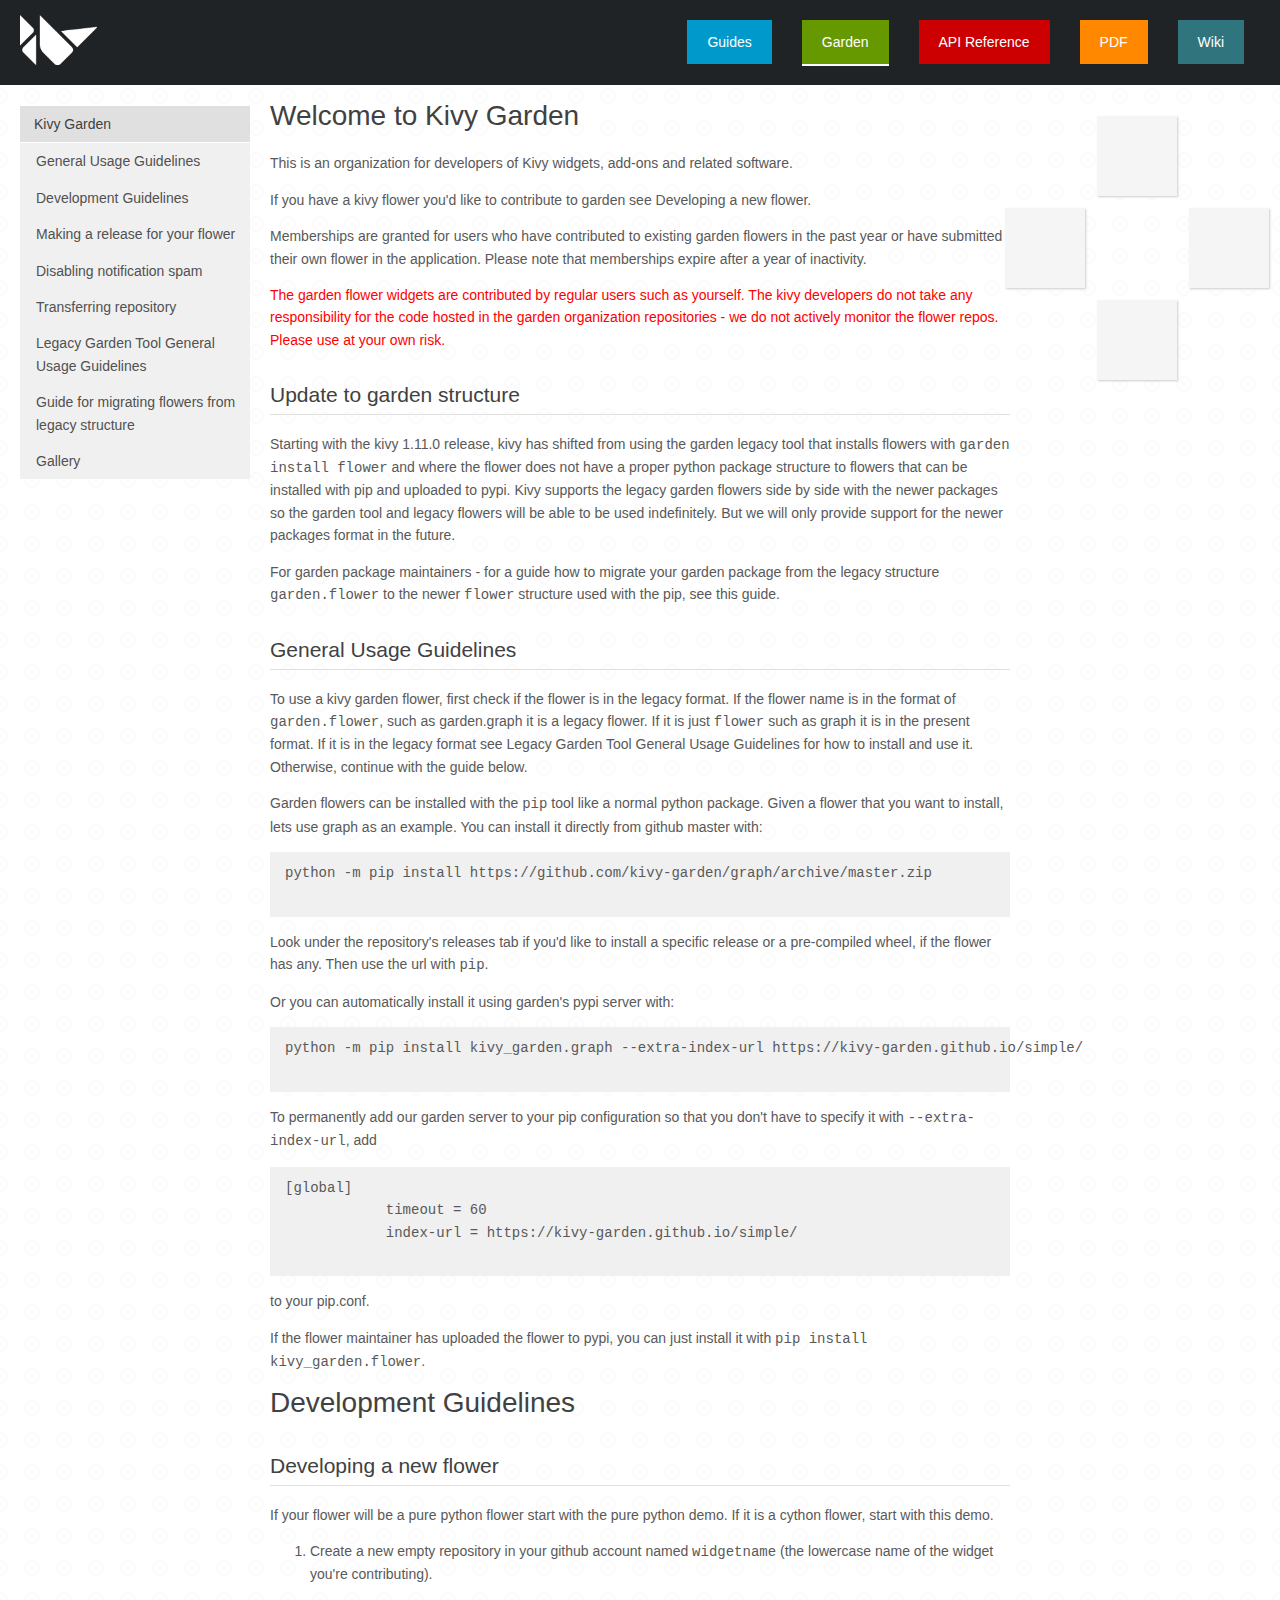
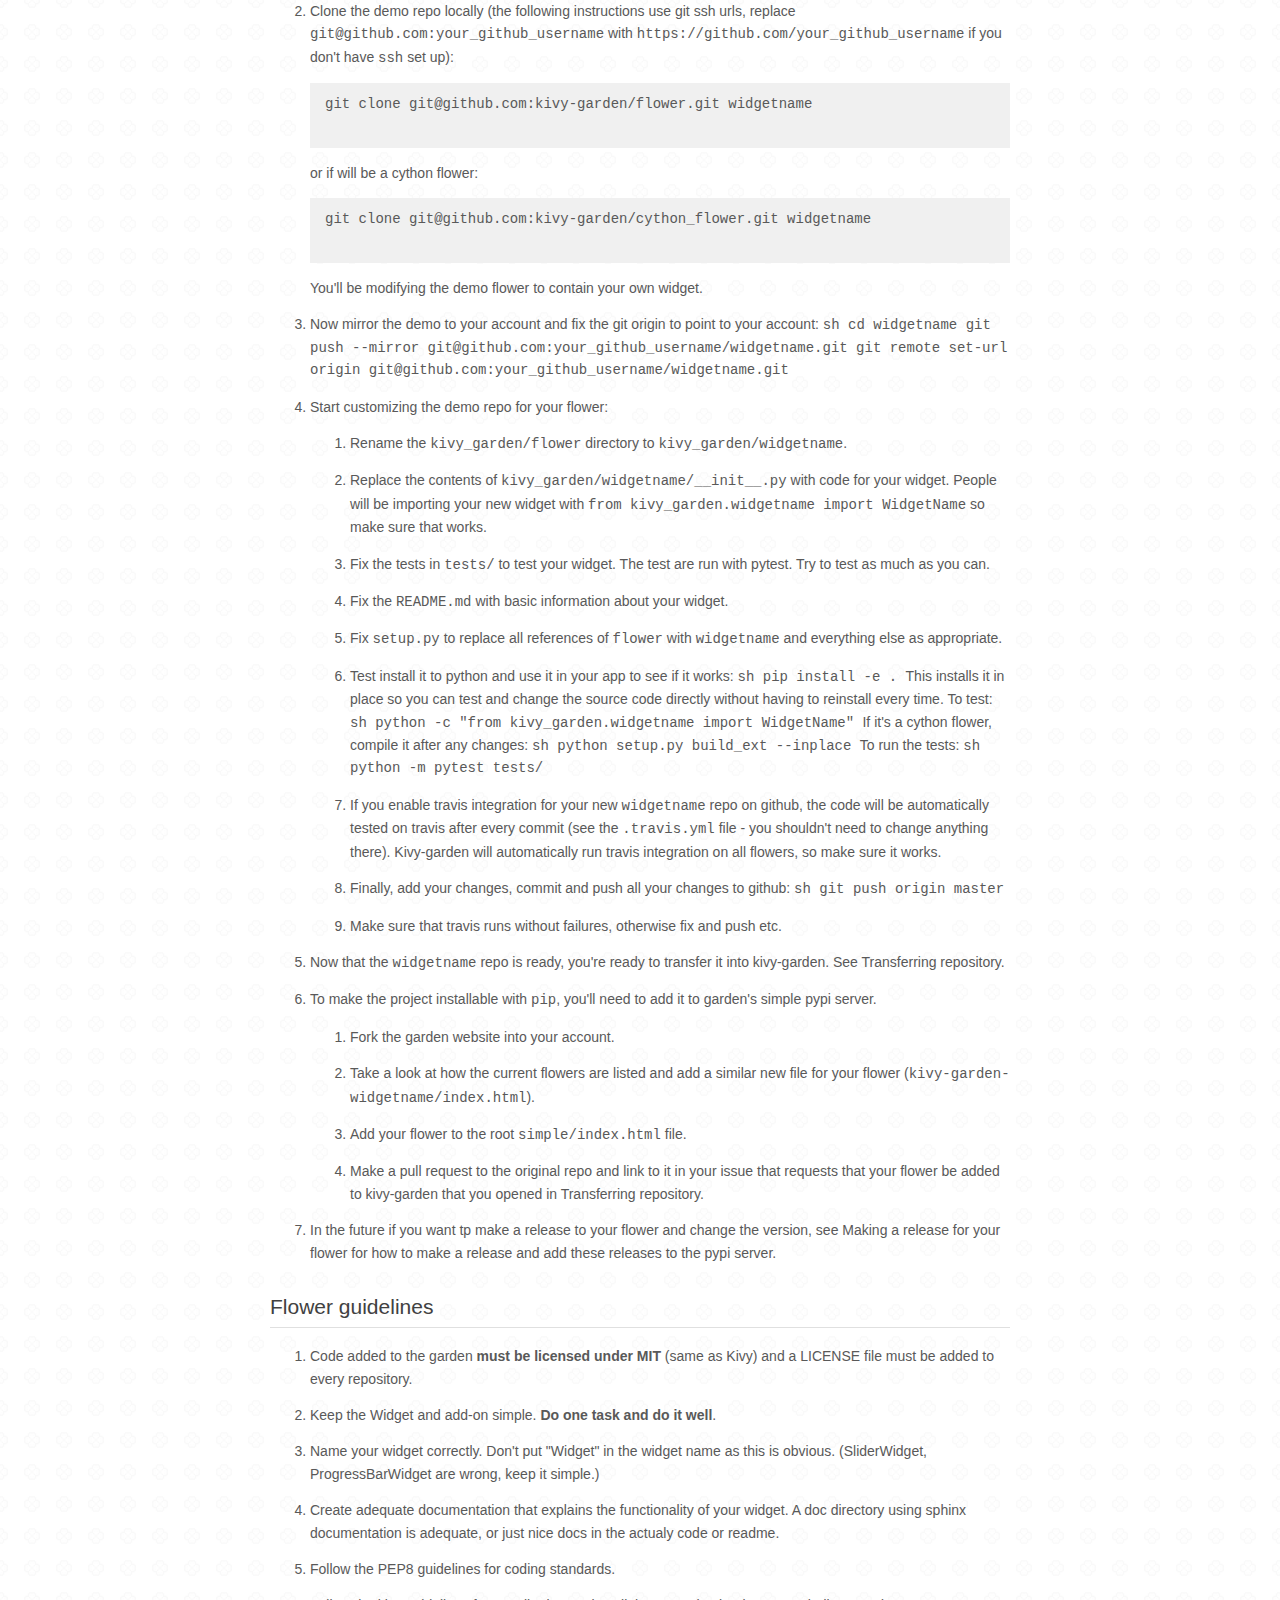
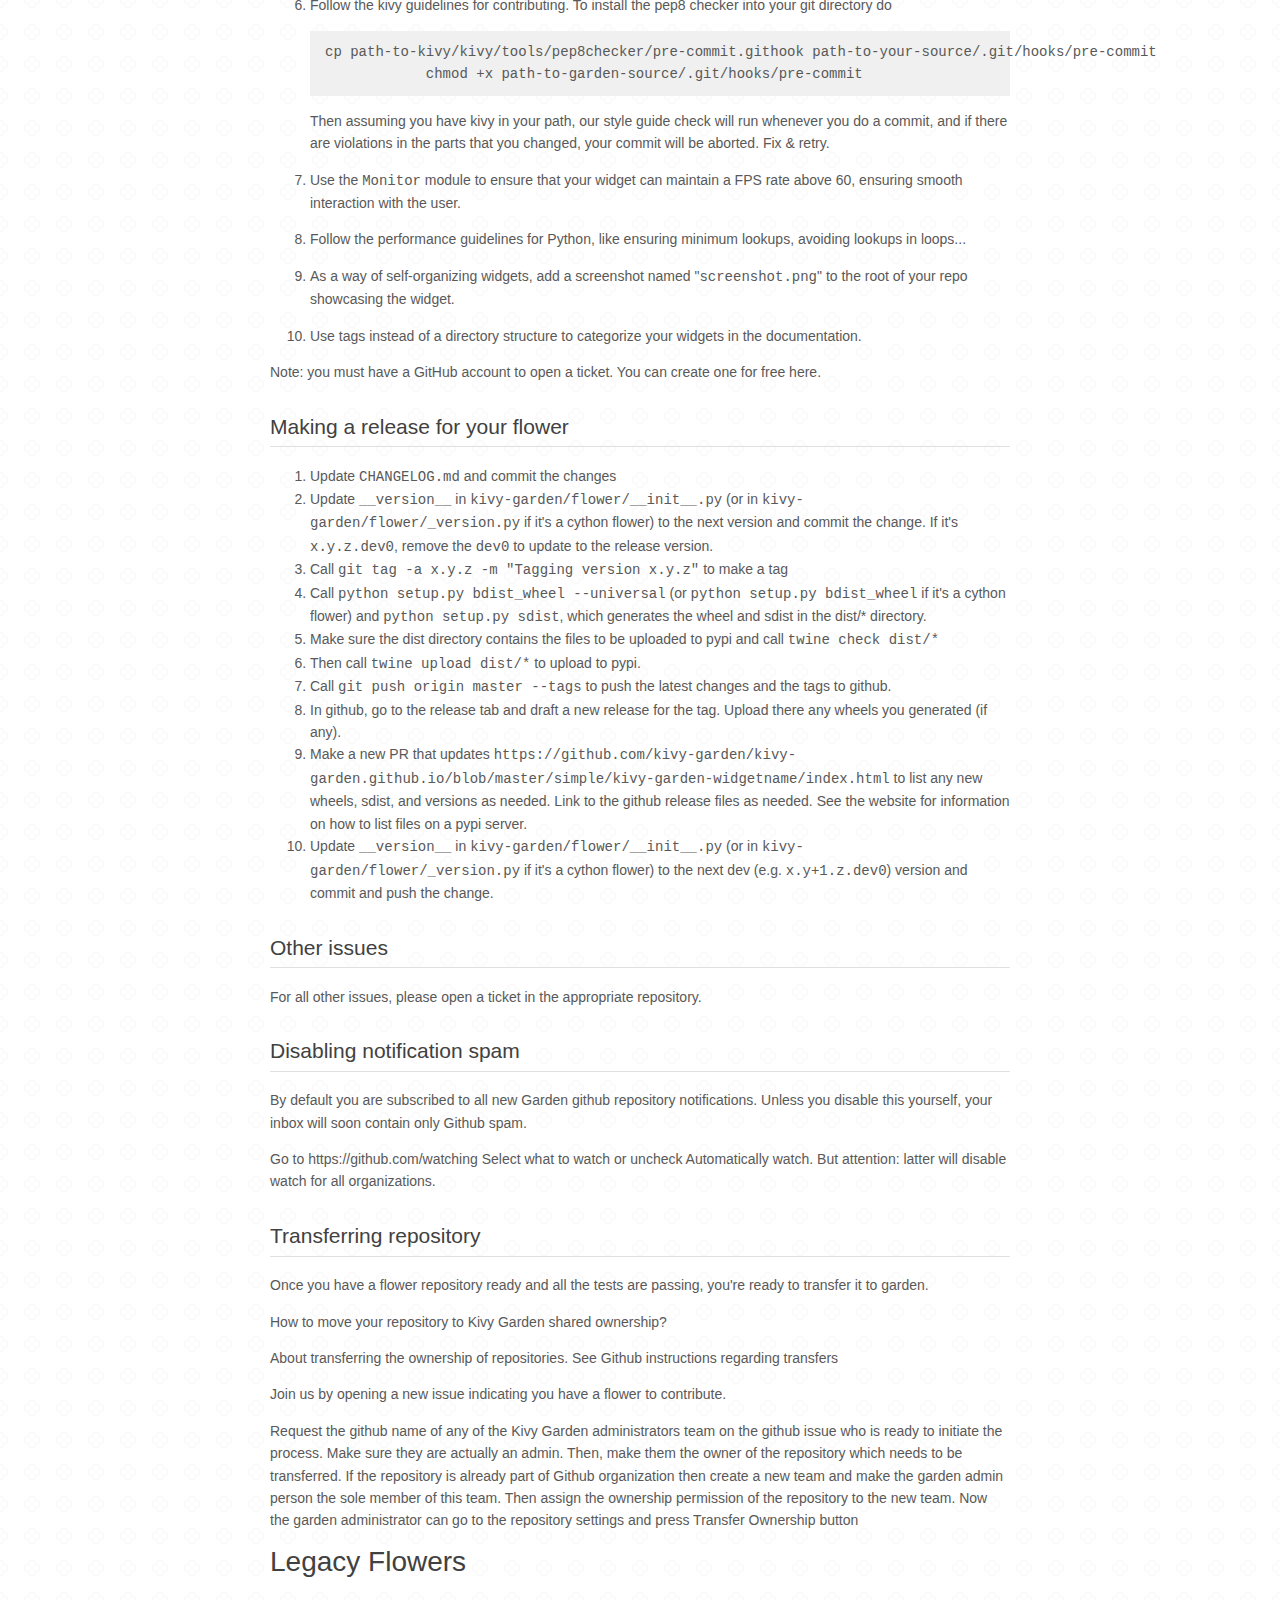
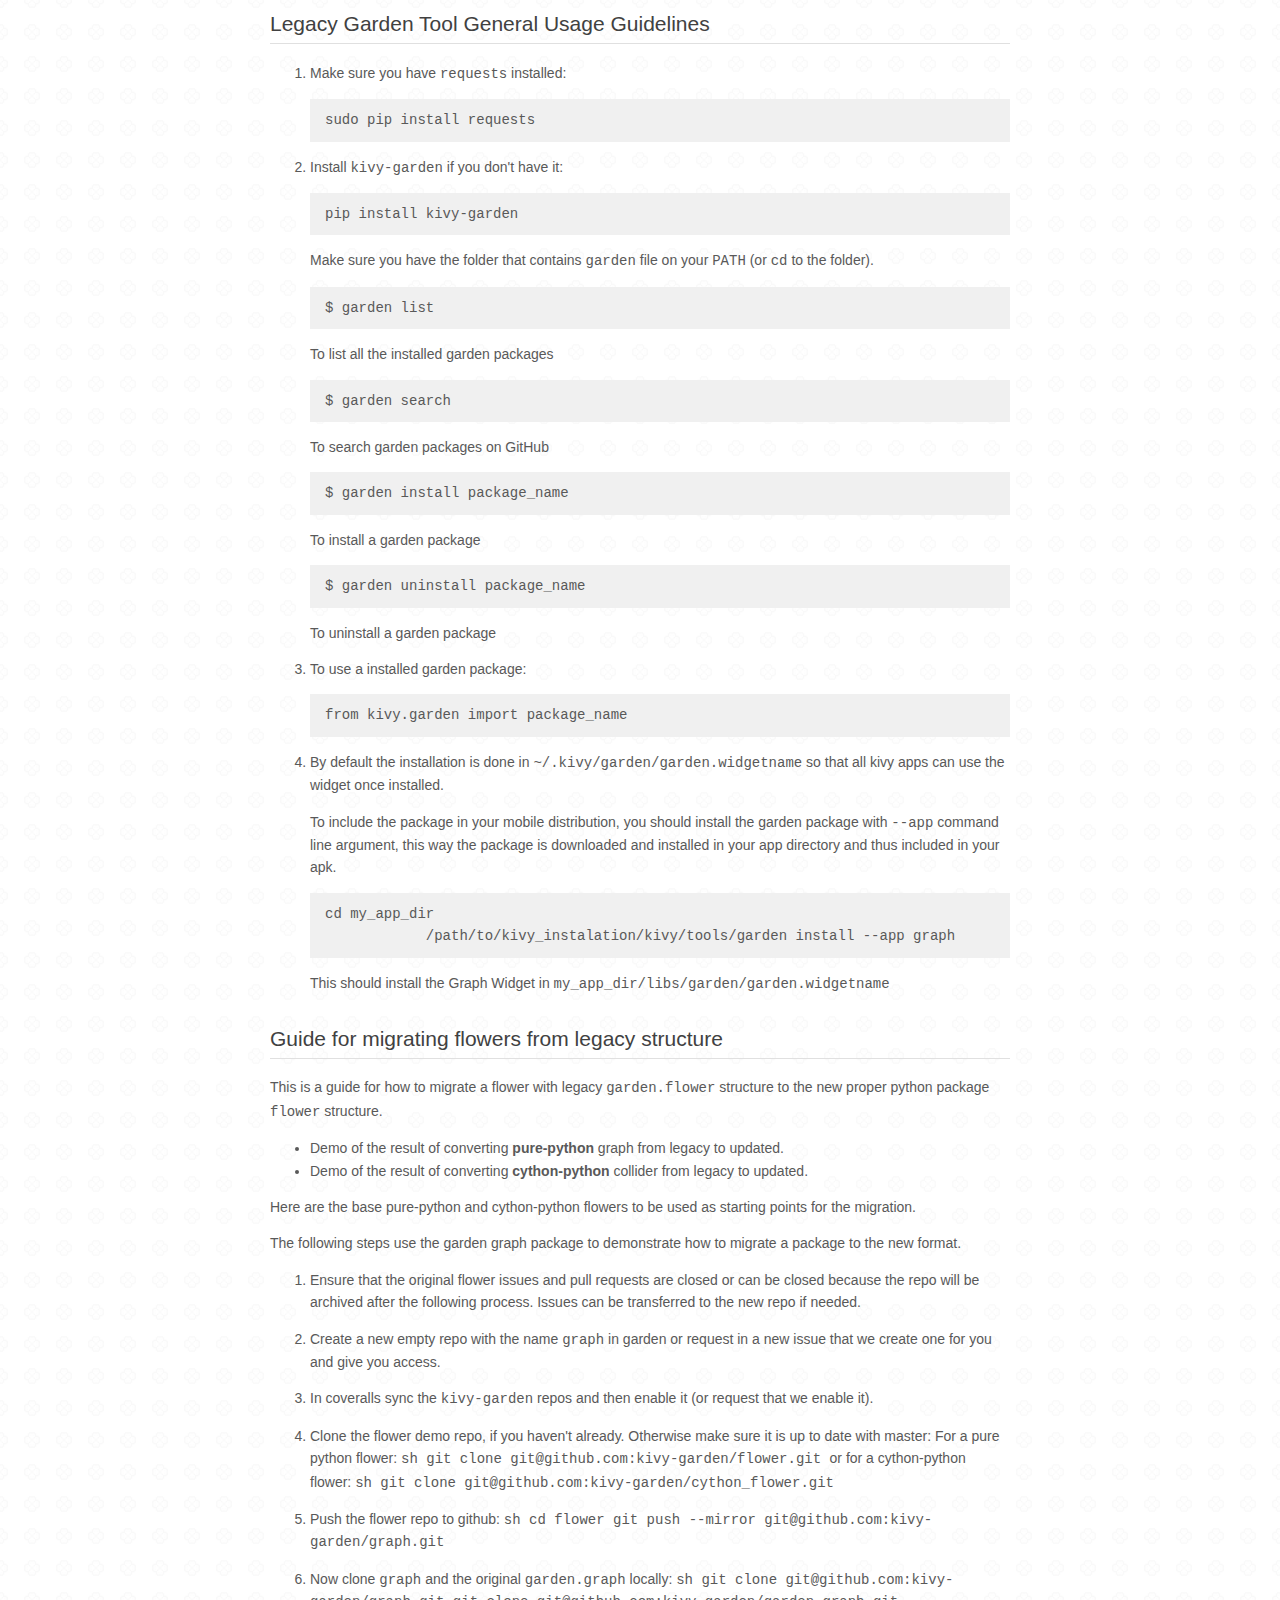
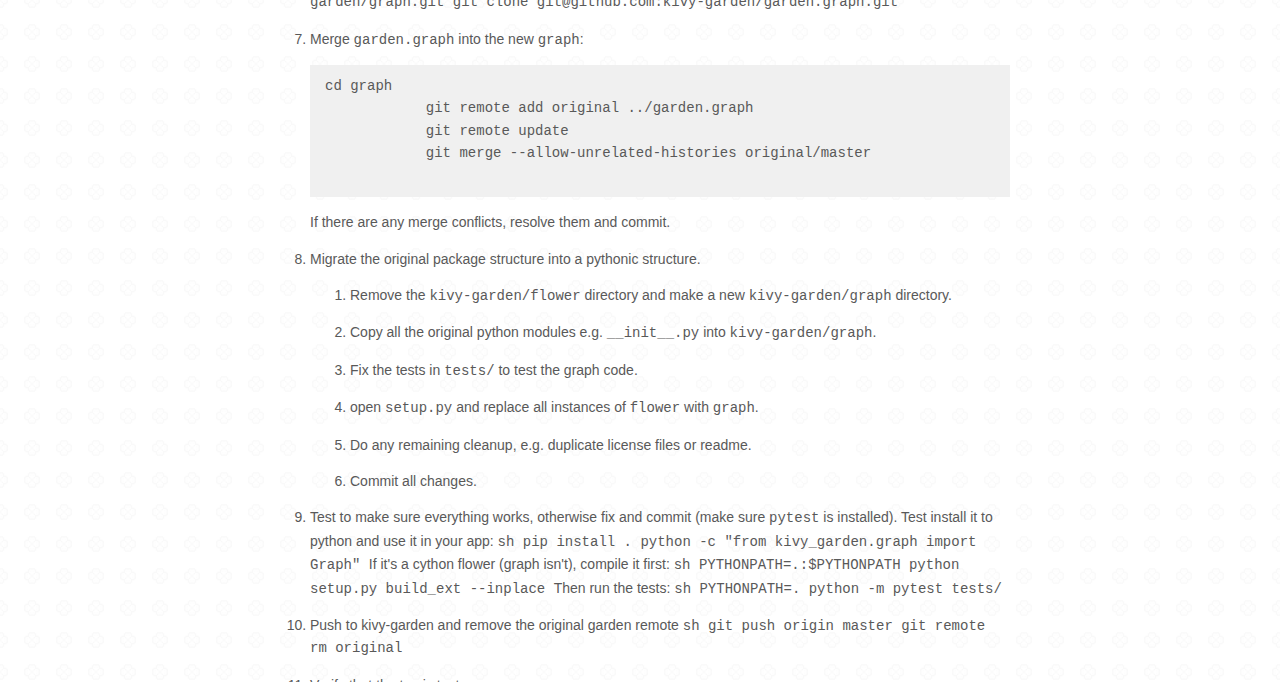
<file: index.html>
<!DOCTYPE html PUBLIC "-//W3C//DTD XHTML 1.0 Transitional//EN"
  "http://www.w3.org/TR/xhtml1/DTD/xhtml1-transitional.dtd">

<html xmlns="http://www.w3.org/1999/xhtml">
  <head>
    <meta charset="utf-8">
    <meta http-equiv="X-UA-Compatible" content="chrome=1">
    <title>Kivy Garden by kivy-garden</title>

    <link rel="stylesheet" href="stylesheets/fresh.css">
    <link rel="stylesheet" href="stylesheets/garden.css">
    <meta name="viewport" content="width=device-width, initial-scale=1, user-scalable=no">
    <!--[if lt IE 9]>
    <script src="//html5shiv.googlecode.com/svn/trunk/html5.js"></script>
    <![endif]-->
  </head>
  <body>
    <div id="topbar">
        <div id="topwrapper">
            <div id="toplogo">
                <a href="http://kivy.org/">
                    <img src="stylesheets/logo-kivy.png" alt="Kivy" height="50"/>
                </a>
            </div>
            <div id="topmenu">
                <ul class="navigation">
                    <li><a class="nav-guides" href="http://kivy.org/docs/gettingstarted/intro.html">Guides</a></li>
                    <li><a class="nav-garden current" href="http://kivy-garden.github.io">Garden</a></li>
                    <li><a class="nav-api" href="http://kivy.org/docs/api-kivy.html">API Reference</a></li>
                    <li><a class="nav-pdf" href="http://kivy.org/docs/pdf/Kivy-latest.pdf">PDF</a></li>
                    <li><a class="nav-wiki" href="http://wiki.kivy.org">Wiki</a></li>
                </ul>
            </div>
        </div>
    </div>
    <div class="contentall">
        <div class="sphinxsidebar" style="padding-left: 20px;">
            <h3 class="sphinxsidebar">Kivy Garden</h3>
            <ul class="sphinxsidebar">
                <li><a href="index.html#generalusageguidelines">General Usage Guidelines</a></li>
                <li><a href="index.html#developmentguidelines">Development Guidelines</a></li>
                <li><a href="index.html#makingareleaseforyourflower">Making a release for your flower</a></li>
                <li><a href="index.html#disablingnotificationspam">Disabling notification spam</a></li>
                <li><a href="index.html#transferringrepository">Transferring repository</a></li>
                <li><a href="index.html#legacygardentoolgeneralusageguidelines">Legacy Garden Tool General Usage Guidelines</a></li>
                <li><a href="index.html#guideformigratingflowersfromlegacystructure">Guide for migrating flowers from legacy structure</a></li>
                <li><a href="gallery.html">Gallery</a></li>
            </ul>
        </div>
        <div class="flower">
            <table cellspacing=10>
                <tr>
                    <td>
                        <div class="floweremptysquare"></div>
                    </td>
                    <td>
                        <div class="flowersquare"></div>
                    </td>
                    <td>
                        <div class="floweremptysquare"></div>
                    </td>
                </tr>
                <tr>
                    <td>
                        <div class="flowersquare"></div>
                    </td>
                    <td>
                        <div class="floweremptysquare"></div>
                    </td>
                    <td>
                        <div class="flowersquare"></div>
                    </td>
                </tr>
                <tr>
                    <td>
                        <div class="floweremptysquare"></div>
                    </td>
                    <td>
                        <div class="flowersquare"></div>
                    </td>
                    <td>
                        <div class="floweremptysquare"></div>
                    </td>
                </tr>
            </table>
        </div>
        <div id="content">
            <h1 id="welcometokivygarden">Welcome to Kivy Garden</h1>

            <p>This is an organization for developers of Kivy widgets, add-ons and related software.</p>

            <p>If you have a kivy flower you'd like to contribute to garden see <a href="#developinganewflower">Developing a new flower</a>.</p>

            <p>Memberships are granted for users who have contributed to existing garden flowers in the past year or have submitted their own flower in the application. Please note that memberships expire after a year of inactivity.</p>

            <p style="color:#FF0000">
            The garden flower widgets are contributed by regular users such as yourself. The kivy developers do not take any responsibility for the code hosted in the garden organization repositories - we do not actively monitor the flower repos. Please use at your own risk.
            </p>

            <h2 id="updatetogardenstructure">Update to garden structure</h2>

            <p>Starting with the kivy 1.11.0 release, kivy has <a href="https://github.com/kivy/kivy/wiki/Moving-kivy.garden.xxx-to-kivy_garden.xxx-and-kivy.deps.xxx-to-kivy_deps.xxx">shifted</a> from using the garden legacy tool that installs flowers with <code>garden install flower</code> and where the flower does not have a proper python package structure to flowers that can be installed with pip and uploaded to pypi. Kivy supports the legacy garden flowers side by side with the newer packages so the garden tool and legacy flowers will be able to be used indefinitely. But we will only provide support for the newer packages format in the future.</p>

            <p>For garden package maintainers - for a guide how to migrate your garden package from the legacy structure <code>garden.flower</code> to the newer <code>flower</code> structure used with the pip, see <a href="#guideformigratingflowersfromlegacystructure">this guide</a>.</p>

            <h2 id="generalusageguidelines">General Usage Guidelines</h2>

            <p>To use a kivy garden flower, first check if the flower is in the legacy format. If the flower name is in the format of <code>garden.flower</code>, such as <a href="https://github.com/kivy-garden/garden.graph">garden.graph</a> it is a legacy flower. If it is just <code>flower</code> such as <a href="https://github.com/kivy-garden/graph">graph</a> it is in the present format. If it is in the legacy format see <a href="#legacygardentoolgeneralusageguidelines">Legacy Garden Tool General Usage Guidelines</a> for how to install and use it. Otherwise, continue with the guide below.</p>

            <p>Garden flowers can be installed with the <code>pip</code> tool like a normal python package. Given a flower that you want to install, lets use <a href="https://github.com/kivy-garden/graph">graph</a> as an example. You can install it directly from github master with:</p>

            <pre><code class="sh language-sh">python -m pip install https://github.com/kivy-garden/graph/archive/master.zip
            </code></pre>

            <p>Look under the repository's releases tab if you'd like to install a specific release or a pre-compiled wheel, if the flower has any. Then use the url with <code>pip</code>.</p>

            <p>Or you can automatically install it using garden's pypi server with:</p>

            <pre><code class="sh language-sh">python -m pip install kivy_garden.graph --extra-index-url https://kivy-garden.github.io/simple/
            </code></pre>

            <p>To permanently add our garden server to your pip configuration so that you don't have to specify it with <code>--extra-index-url</code>, add</p>

            <pre><code class="yaml language-yaml">[global]
            timeout = 60
            index-url = https://kivy-garden.github.io/simple/
            </code></pre>

            <p>to your <a href="https://pip.pypa.io/en/stable/user_guide/#config-file">pip.conf</a>.</p>

            <p>If the flower maintainer has uploaded the flower to <a href="https://pypi.org/">pypi</a>, you can just install it with <code>pip install kivy_garden.flower</code>.</p>

            <h1 id="developmentguidelines">Development Guidelines</h1>

            <h2 id="developinganewflower">Developing a new flower</h2>

            <p>If your flower will be a pure python flower start with the pure python <a href="https://github.com/kivy-garden/flower">demo</a>. If it is a cython flower, start with this <a href="https://github.com/kivy-garden/cython_flower">demo</a>.</p>

            <ol>
            <li><p>Create a new empty repository in your github account named <code>widgetname</code> (the lowercase name of the widget you're contributing).</p></li>

            <li><p>Clone the demo repo locally (the following instructions use git ssh urls, replace <code>git@github.com:your_github_username</code> with <code>https://github.com/your_github_username</code> if you don't have <code>ssh</code> set up):</p>

            <pre><code class="sh language-sh">git clone git@github.com:kivy-garden/flower.git widgetname
            </code></pre>

            <p>or if will be a cython flower:</p>

            <pre><code class="sh language-sh">git clone git@github.com:kivy-garden/cython_flower.git widgetname
            </code></pre>

            <p>You'll be modifying the demo flower to contain your own widget.</p></li>

            <li><p>Now mirror the demo to your account and fix the git origin to point to your account:
            <code>sh
            cd widgetname
            git push --mirror git@github.com:your_github_username/widgetname.git
            git remote set-url origin git@github.com:your_github_username/widgetname.git
            </code></p></li>

            <li><p>Start customizing the demo repo for your flower:</p>

            <p><ol>
            <li>Rename the <code>kivy_garden/flower</code> directory to <code>kivy_garden/widgetname</code>.</li></p>

            <p><li>Replace the contents of <code>kivy_garden/widgetname/__init__.py</code> with code for your widget. People will be importing your new widget with <code>from kivy_garden.widgetname import WidgetName</code> so make sure that works.</li></p>

            <p><li>Fix the tests in <code>tests/</code> to test your widget. The test are run with pytest. Try to test as much as you can.</li></p>

            <p><li>Fix the <code>README.md</code> with basic information about your widget.</li></p>

            <p><li>Fix <code>setup.py</code> to replace all references of <code>flower</code> with <code>widgetname</code> and everything else as appropriate.</li></p>

            <p><li>Test install it to python and use it in your app to see if it works:
            <code>sh
            pip install -e .
            </code>
            This installs it in place so you can test and change the source code directly without having to reinstall every time. To test:
            <code>sh
            python -c "from kivy_garden.widgetname import WidgetName"
            </code>
            If it's a cython flower, compile it after any changes:
            <code>sh
            python setup.py build_ext --inplace
            </code>
            To run the tests:
            <code>sh
            python -m pytest tests/
            </code></li></p>

            <p><li>If you enable travis integration for your new <code>widgetname</code> repo on github, the code will be automatically tested on travis after every commit (see the <code>.travis.yml</code> file - you shouldn't need to change anything there). Kivy-garden will automatically run travis integration on all flowers, so make sure it works.</li></p>

            <p><li>Finally, add your changes, commit and push all your changes to github:
            <code>sh
            git push origin master
            </code></li></p>

            <p><li>Make sure that travis runs without failures, otherwise fix and push etc.</li></ol>

            <p></p></li></p>

            <p><li><p>Now that the <code>widgetname</code> repo is ready, you're ready to transfer it into kivy-garden. See <a href="#transferringrepository">Transferring repository</a>.</p></li></p>

            <p><li><p>To make the project installable with <code>pip</code>, you'll need to add it to garden's simple pypi server.</p></p>

            <p><ol>
            <li>Fork the <a href="https://github.com/kivy-garden/kivy-garden.github.io">garden website</a> into your account.</li></p>

            <p><li>Take a look at how the current flowers are <a href="https://github.com/kivy-garden/kivy-garden.github.io/tree/master/simple">listed</a> and add a similar new file for your flower (<code>kivy-garden-widgetname/index.html</code>).</li></p>

            <p><li>Add your flower to the root <code>simple/index.html</code> file.</li></p>

            <p><li>Make a pull request to the original <a href="https://github.com/kivy-garden/kivy-garden.github.io">repo</a> and link to it in your issue that requests that your flower be added to kivy-garden that you opened in <a href="#transferringrepository">Transferring repository</a>.</li></ol></p>

            <p></li></p>

            <p><li><p>In the future if you want tp make a release to your flower and change the version, see <a href="#Making a release for your flower">Making a release for your flower</a> for how to make a release and add these releases to the pypi server.</p></li>
            </ol></p>

            <h2 id="flowerguidelines">Flower guidelines</h2>

            <ol>
            <li><p>Code added to the garden <strong>must be licensed under MIT</strong> (same as Kivy) and a LICENSE file must be added to every repository.</p></li>

            <li><p>Keep the Widget and add-on simple. <strong>Do one task and do it well</strong>.</p></li>

            <li><p>Name your widget correctly. Don't put "Widget" in the widget name as this is obvious. (SliderWidget, ProgressBarWidget are wrong, keep it simple.)</p></li>

            <li><p>Create adequate documentation that explains the functionality of your widget. A doc directory using sphinx documentation is adequate, or just nice docs in the actualy code or readme.</p></li>

            <li><p>Follow the <a href="http://www.python.org/dev/peps/pep-0008/">PEP8 guidelines</a> for coding standards.</p></li>

            <li><p>Follow the kivy <a href="http://kivy.org/docs/contribute.html">guidelines for contributing</a>. To install the pep8 checker into your git directory do</p>

            <pre>cp path-to-kivy/kivy/tools/pep8checker/pre-commit.githook path-to-your-source/.git/hooks/pre-commit
            chmod +x path-to-garden-source/.git/hooks/pre-commit</pre>

            <p>Then assuming you have kivy in your path, our style guide check will run whenever you do a commit, and if there are violations in the parts that you changed, your commit will be aborted. Fix &amp; retry.</p></li>

            <li><p>Use the <a href="http://kivy.org/docs/api-kivy.modules.monitor.html"><code>Monitor</code> module</a> to ensure that your widget can maintain a FPS rate above 60, ensuring smooth interaction with the user.</p></li>

            <li><p>Follow the <a href="http://wiki.python.org/moin/PythonSpeed/PerformanceTips">performance guidelines for Python</a>, like ensuring minimum lookups, avoiding lookups in loops...</p></li>

            <li><p>As a way of self-organizing widgets, add a screenshot named "<code>screenshot.png</code>" to the root of your repo showcasing the widget.</p></li>

            <li><p>Use tags instead of a directory structure to categorize your widgets in the documentation.</p></li>
            </ol>

            <p>Note: you must have a GitHub account to open a ticket. You can create one for free <a href="https://github.com/">here</a>.</p>

            <h2 id="makingareleaseforyourflower">Making a release for your flower</h2>

            <ol>
            <li>Update <code>CHANGELOG.md</code> and commit the changes</li>

            <li>Update <code>__version__</code> in <code>kivy-garden/flower/__init__.py</code> (or in <code>kivy-garden/flower/_version.py</code> if it's a cython flower) to the next version and commit the change. If it's <code>x.y.z.dev0</code>, remove the <code>dev0</code> to update to the release version.</li>

            <li>Call <code>git tag -a x.y.z -m "Tagging version x.y.z"</code> to make a tag</li>

            <li>Call <code>python setup.py bdist_wheel --universal</code> (or <code>python setup.py bdist_wheel</code> if it's a cython flower) and <code>python setup.py sdist</code>, which generates the wheel and sdist in the dist/* directory.</li>

            <li>Make sure the dist directory contains the files to be uploaded to pypi and call <code>twine check dist/*</code></li>

            <li>Then call <code>twine upload dist/*</code> to upload to pypi.</li>

            <li>Call <code>git push origin master --tags</code> to push the latest changes and the tags to github.</li>

            <li>In github, go to the release tab and draft a new release for the tag. Upload there any wheels you generated (if any).</li>

            <li>Make a new PR that updates <code>https://github.com/kivy-garden/kivy-garden.github.io/blob/master/simple/kivy-garden-widgetname/index.html</code> to list any new wheels, sdist, and versions as needed. Link to the github release files as needed. See the <a href="https://kivy-garden.github.io/simple/">website</a> for information on how to list files on a pypi server.</li>

            <li>Update <code>__version__</code> in <code>kivy-garden/flower/__init__.py</code> (or in <code>kivy-garden/flower/_version.py</code> if it's a cython flower) to the next dev (e.g. <code>x.y+1.z.dev0</code>) version and commit and push the change.</li>
            </ol>

            <h2 id="otherissues">Other issues</h2>

            <p>For all other issues, please open a ticket in the appropriate <a href="https://github.com/kivy-garden">repository</a>.</p>

            <h2 id="disablingnotificationspam">Disabling notification spam</h2>

            <p>By default you are subscribed to all new Garden github repository notifications. Unless you disable this yourself, your inbox will soon contain only Github spam.</p>

            <p>Go to <a href="https://github.com/watching">https://github.com/watching</a>
            Select what to watch or uncheck Automatically watch. But attention: latter will disable watch for all organizations.</p>

            <h2 id="transferringrepository">Transferring repository</h2>

            <p>Once you have a flower repository ready and all the tests are passing, you're ready to transfer it to garden.</p>

            <p>How to move your repository to Kivy Garden shared ownership?</p>

            <p>About transferring the ownership of repositories. See Github instructions regarding transfers</p>

            <p>Join us by opening a <a href="https://github.com/kivy-garden/kivy-garden.github.io/issues/new?title=Please%20add%20me%20to%20Kivy%20Garden&amp;body=Link%20for%20a%20merged%20garden%20PR%20or%20a%20proposed%20new%20flower%3A%0A%3Cgarden%20PR%20or%20transferable%20repository%20link%3E">new issue</a> indicating you have a flower to contribute.</p>

            <p>Request the github name of any of the Kivy Garden administrators team on the github issue who is ready to initiate the process. Make sure they are actually an admin. Then, make them the owner of the repository which needs to be transferred. If the repository is already part of Github organization then create a new team and make the garden admin person the sole member of this team. Then assign the ownership permission of the repository to the new team. Now the garden administrator can go to the repository settings and press Transfer Ownership button</p>

            <h1 id="legacyflowers">Legacy Flowers</h1>

            <h2 id="legacygardentoolgeneralusageguidelines">Legacy Garden Tool General Usage Guidelines</h2>

            <ol>
            <li><p>Make sure you have <code>requests</code> installed:</p>

            <pre>sudo pip install requests</pre></li>

            <li><p>Install <code>kivy-garden</code> if you don't have it:</p>

            <pre>pip install kivy-garden</pre>

            <p>Make sure you have the folder that contains <code>garden</code> file on your <code>PATH</code> (or <code>cd</code> to the folder).</p>

            <pre>$ garden list</pre>

            <p>To list all the installed garden packages</p>

            <pre>$ garden search</pre>

            <p>To search garden packages on GitHub</p>

            <pre>$ garden install package_name</pre>

            <p>To install a garden package</p>

            <pre>$ garden uninstall package_name</pre>

            <p>To uninstall a garden package</p></li>

            <li><p>To use a installed garden package:</p>

            <pre>from kivy.garden import package_name</pre></li>

            <li><p>By default the installation is done in <code>~/.kivy/garden/garden.widgetname</code> so that all kivy apps can use the widget once installed.</p>

            <p>To include the package in your mobile distribution, you should install the garden package with <code>--app</code> command line argument, this way the package is downloaded and installed in your app directory and thus included in your apk.</p>

            <pre>cd my_app_dir
            /path/to/kivy_instalation/kivy/tools/garden install --app graph</pre>

            <p>This should install the Graph Widget in <code>my_app_dir/libs/garden/garden.widgetname</code></p></li>
            </ol>

            <h2 id="guideformigratingflowersfromlegacystructure">Guide for migrating flowers from legacy structure</h2>

            <p>This is a guide for how to migrate a flower with legacy <code>garden.flower</code> structure to the new proper python package <code>flower</code> structure.</p>

            <ul>
            <li>Demo of the result of converting <strong>pure-python</strong> graph from <a href="https://github.com/kivy-garden/garden.graph">legacy</a> to <a href="https://github.com/kivy-garden/graph">updated</a>.</li>

            <li>Demo of the result of converting <strong>cython-python</strong> collider from <a href="https://github.com/kivy-garden/garden.collider">legacy</a> to <a href="https://github.com/kivy-garden/collider">updated</a>.</li>
            </ul>

            <p>Here are the base <a href="https://github.com/kivy-garden/flower/">pure-python</a> and <a href="https://github.com/kivy-garden/cython_flower">cython-python</a> flowers to be used as starting points for the migration.</p>

            <p>The following steps use the garden graph package to demonstrate how to migrate a package to the new format.</p>

            <ol>
            <li><p>Ensure that the original flower issues and pull requests are closed or can be closed because the repo will be archived after the following process. Issues can be transferred to the new repo if needed.</p></li>

            <li><p>Create a new empty repo with the name <code>graph</code> in <a href="https://github.com/kivy-garden/">garden</a> or request in a new issue that we create one for you and give you access.</p></li>

            <li><p>In <a href="https://coveralls.io">coveralls</a> sync the <code>kivy-garden</code> repos and then enable it (or request that we enable it).</p></li>

            <li><p>Clone the flower demo repo, if you haven't already. Otherwise make sure it is up to date with master:
            For a pure python flower:
            <code>sh
            git clone git@github.com:kivy-garden/flower.git
            </code>
            or for a cython-python flower:
            <code>sh
            git clone git@github.com:kivy-garden/cython_flower.git
            </code></p></li>

            <li><p>Push the flower repo to github:
            <code>sh
            cd flower
            git push --mirror git@github.com:kivy-garden/graph.git
            </code></p></li>

            <li><p>Now clone <code>graph</code> and the original <code>garden.graph</code> locally:
            <code>sh
            git clone git@github.com:kivy-garden/graph.git
            git clone git@github.com:kivy-garden/garden.graph.git
            </code></p></li>

            <li><p>Merge <code>garden.graph</code> into the new <code>graph</code>:</p>

            <pre><code class="sh language-sh">cd graph
            git remote add original ../garden.graph
            git remote update
            git merge --allow-unrelated-histories original/master
            </code></pre>

            <p>If there are any merge conflicts, resolve them and commit.</p></li>

            <li><p>Migrate the original package structure into a pythonic structure.</p>

            <p><ol>
            <li>Remove the <code>kivy-garden/flower</code> directory and make a new <code>kivy-garden/graph</code> directory.</li></p>

            <p><li>Copy all the original python modules e.g. <code>__init__.py</code> into <code>kivy-garden/graph</code>.</li></p>

            <p><li>Fix the tests in <code>tests/</code> to test the graph code.</li></p>

            <p><li>open <code>setup.py</code> and replace all instances of <code>flower</code> with <code>graph</code>.</li></p>

            <p><li>Do any remaining cleanup, e.g. duplicate license files or readme.</li></p>

            <p><li>Commit all changes.</li></ol>

            <p></p></li></p>

            <p><li><p>Test to make sure everything works, otherwise fix and commit (make sure <code>pytest</code> is installed).
            Test install it to python and use it in your app:
            <code>sh
            pip install .
            python -c "from kivy_garden.graph import Graph"
            </code>
            If it's a cython flower (graph isn't), compile it first:
            <code>sh
            PYTHONPATH=.:$PYTHONPATH python setup.py build_ext --inplace
            </code>
            Then run the tests:
            <code>sh
            PYTHONPATH=. python -m pytest tests/
            </code></p></li></p>

            <p><li><p>Push to kivy-garden and remove the original garden remote
            <code>sh
            git push origin master
            git remote rm original
            </code></p></li></p>

            <p><li><p>Verify that the travis tests pass.</p></li></p>

            <p><li><p>Transfer issues from the <code>garden.graph</code> to <code>graph</code> and archive <code>garden.graph</code>.</p></li>
            </ol></p>
        </div>
    </div>
    <script src="javascripts/scale.fix.js"></script>
</body>
</html>
</file>
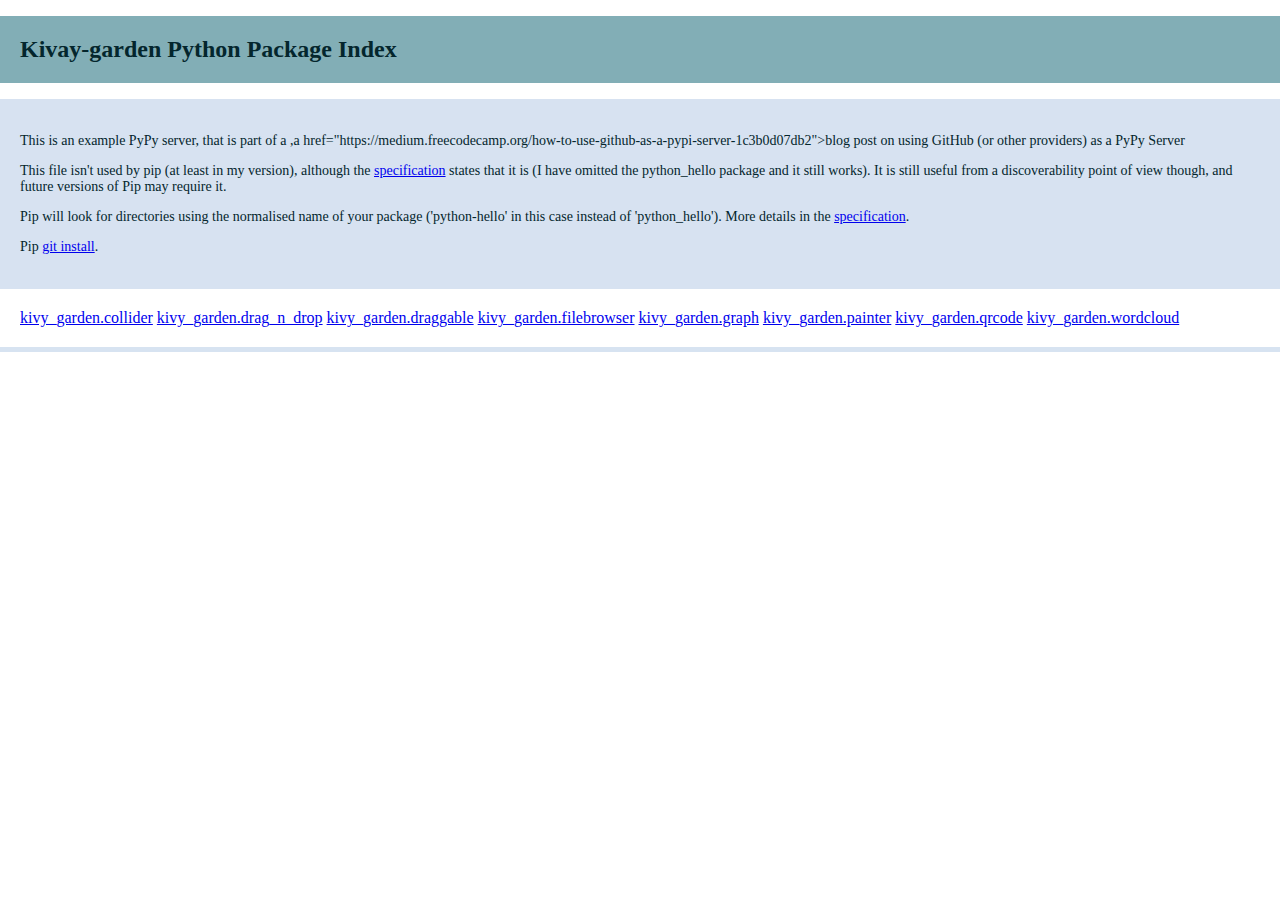
<file: simple/index.html>
<!DOCTYPE html>
<html>
  <head>
    <title>Kivy-garden Python Package Index</title>
	<style>
		body {
		  font-family: "Source Sans Pro", "Trebuchet MS", "Lucida Grande", "Bitstream Vera Sans", "Helvetica Neue", "sans-serif";
		  margin: 0px;
		}
		h1 {
		  background-color: rgba(130,174,182,1);
		  font-size: 24px;
		  color: rgba(4,38,45,1);
		  padding: 20px;
		}	
		.explanation {
		  background-color: rgba(215,226,241,1);
		  font-size: 14px;
		  color: rgba(4,38,45,1);
		  padding: 20px;
		}
		div.package {
		  font-size: 16px;
		  color: rgba(79,108,142,1);
		  border-bottom: 5px solid rgba(215,227,241,1);
		  padding: 20px;
		  width: 100%;
		}		
</style>
  </head>
  <body>
	<h1>Kivay-garden Python Package Index</h1>
	<section class="explanation">
		<p>This is an example PyPy server, that is part of a ,a href="https://medium.freecodecamp.org/how-to-use-github-as-a-pypi-server-1c3b0d07db2">blog post on using GitHub (or other providers) as a PyPy Server</a></p>
		<p>This file isn't used by pip (at least in my version), although the <a href="https://www.python.org/dev/peps/pep-0503/">specification</a> states that it is (I have omitted the python_hello package and it still works). It is still useful from a discoverability point of view though, and future versions of Pip may require it.</p>
		<p>Pip will look for directories using the normalised name of your package ('python-hello' in this case instead of 'python_hello'). More details in the <a href="https://www.python.org/dev/peps/pep-0503/#normalized-names">specification</a>.</p>
		<p>Pip <a href="https://pip.pypa.io/en/stable/reference/pip_install/#git">git install</a>.</p>
	</section>
	<div class="package" >
        <a href="/simple/kivy-garden-collider/">kivy_garden.collider</a>
        <a href="/simple/kivy-garden-drag-n-drop/">kivy_garden.drag_n_drop</a>
        <a href="/simple/kivy-garden-draggable/">kivy_garden.draggable</a>
        <a href="/simple/kivy-garden-filebrowser/">kivy_garden.filebrowser</a>
        <a href="/simple/kivy-garden-graph/">kivy_garden.graph</a>
        <a href="/simple/kivy-garden-painter/">kivy_garden.painter</a>
        <a href="/simple/kivy-garden-qrcode/">kivy_garden.qrcode</a>
        <a href="/simple/kivy-garden-wordcloud/">kivy_garden.wordcloud</a>
	</div>
  </body>
</html>
</file>
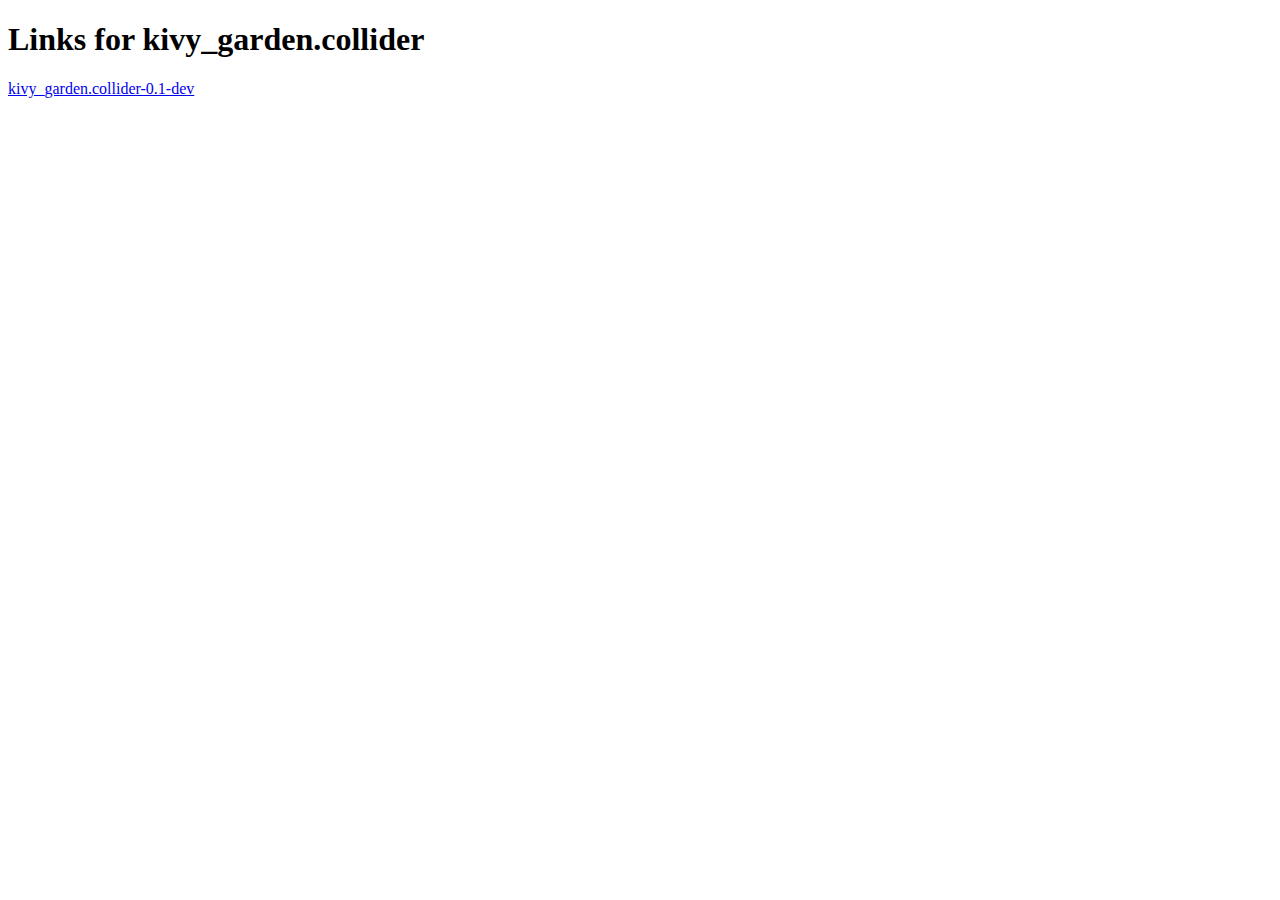
<file: simple/kivy-garden-collider/index.html>
<!DOCTYPE html>
<html>
  <head>
    <title>Links for kivy_garden.collider</title>
  </head>
  <body>
    <h1>Links for kivy_garden.collider</h1>
    <a href="git+https://github.com/kivy-garden/collider#egg=kivy_garden.collider-0.1-dev" >kivy_garden.collider-0.1-dev</a><br/>

  </body>
</html>
</file>
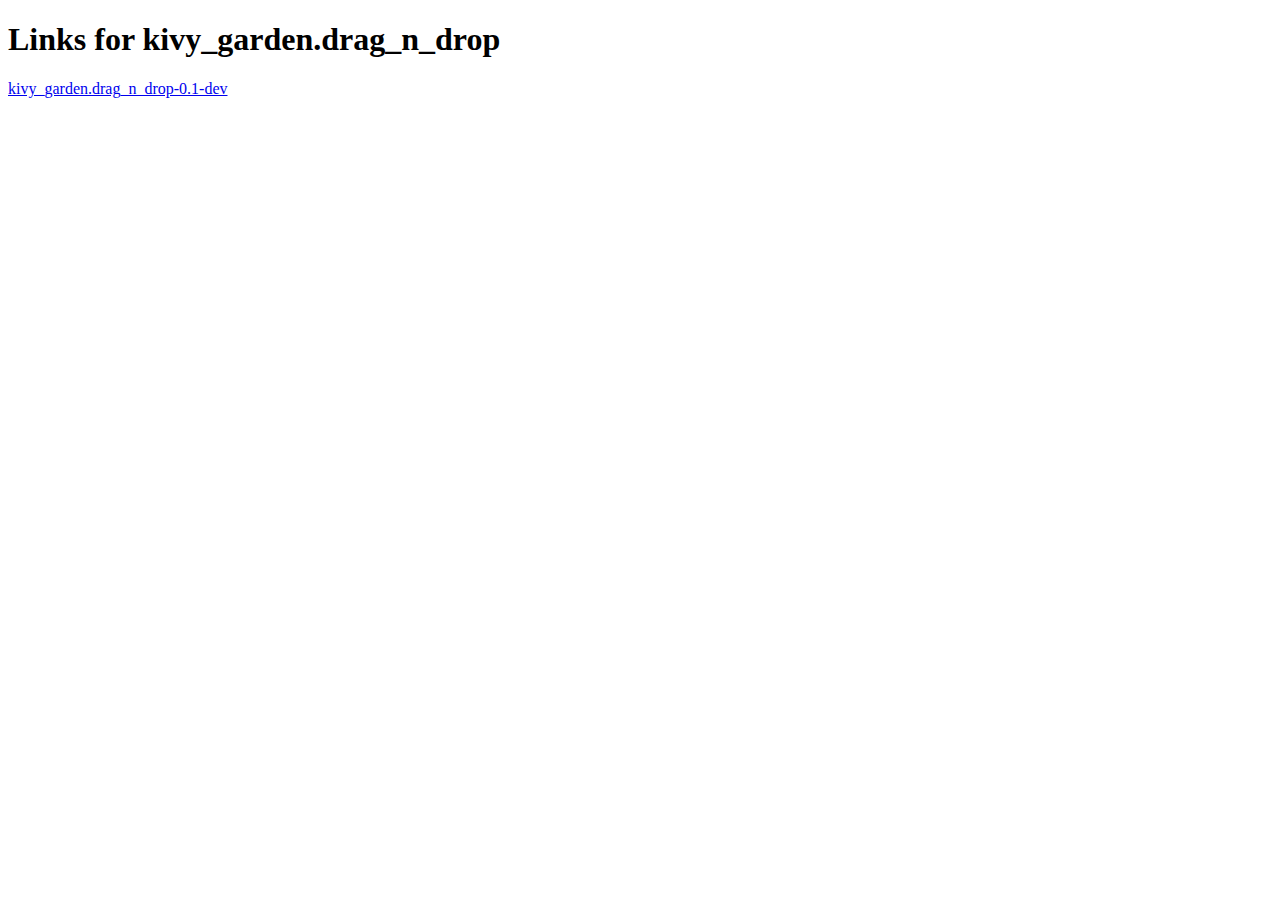
<file: simple/kivy-garden-drag-n-drop/index.html>
<!DOCTYPE html>
<html>
  <head>
    <title>Links for kivy_garden.drag_n_drop</title>
  </head>
  <body>
    <h1>Links for kivy_garden.drag_n_drop</h1>
    <a href="git+https://github.com/kivy-garden/drag_n_drop#egg=kivy_garden.drag_n_drop-0.1-dev" >kivy_garden.drag_n_drop-0.1-dev</a><br/>

  </body>
</html>
</file>
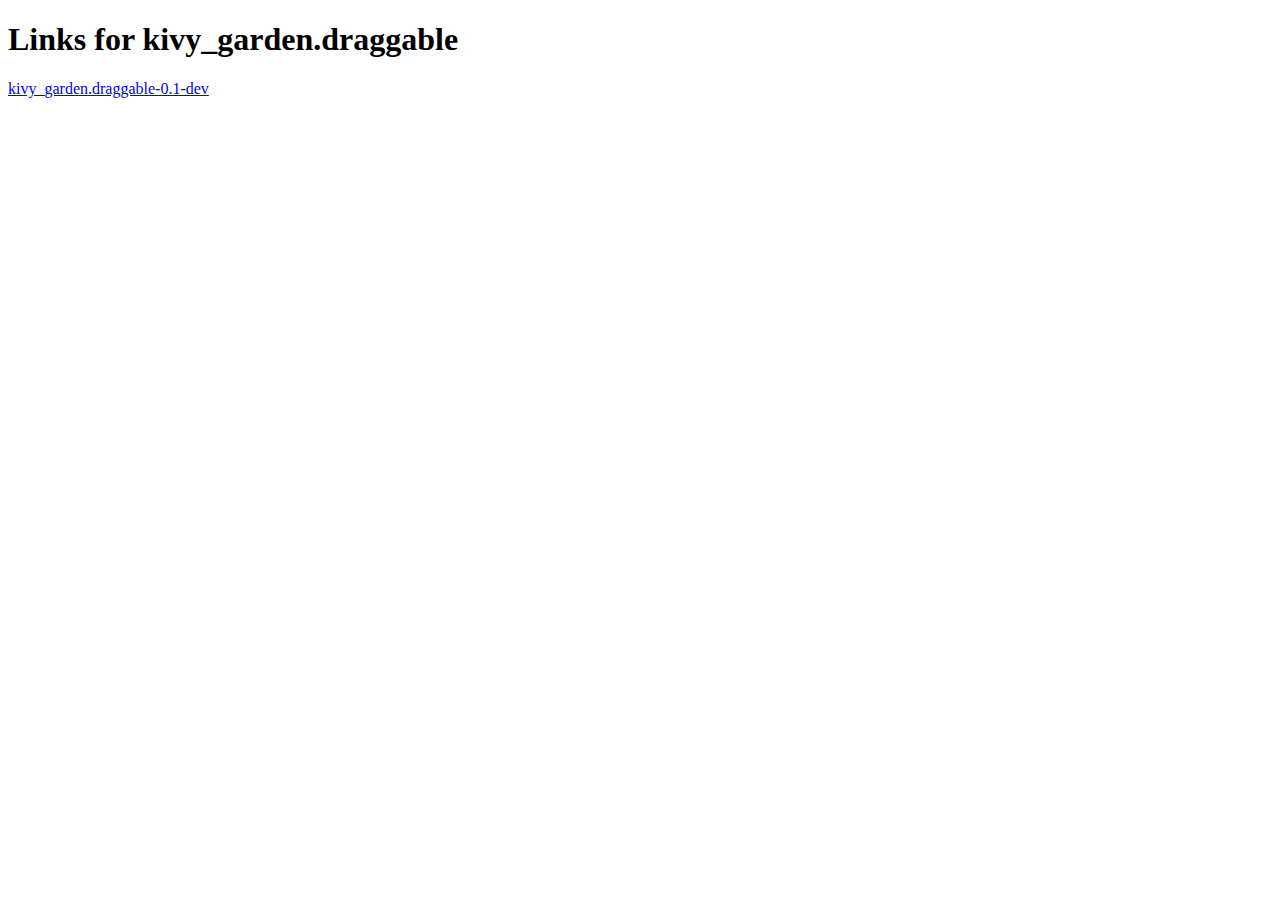
<file: simple/kivy-garden-draggable/index.html>
<!DOCTYPE html>
<html>
  <head>
    <title>Links for kivy_garden.draggable</title>
  </head>
  <body>
    <h1>Links for kivy_garden.draggable</h1>
    <a href="git+https://github.com/kivy-garden/draggable#egg=kivy_garden.draggable-0.1-dev" >kivy_garden.draggable-0.1-dev</a><br/>

  </body>
</html>
</file>
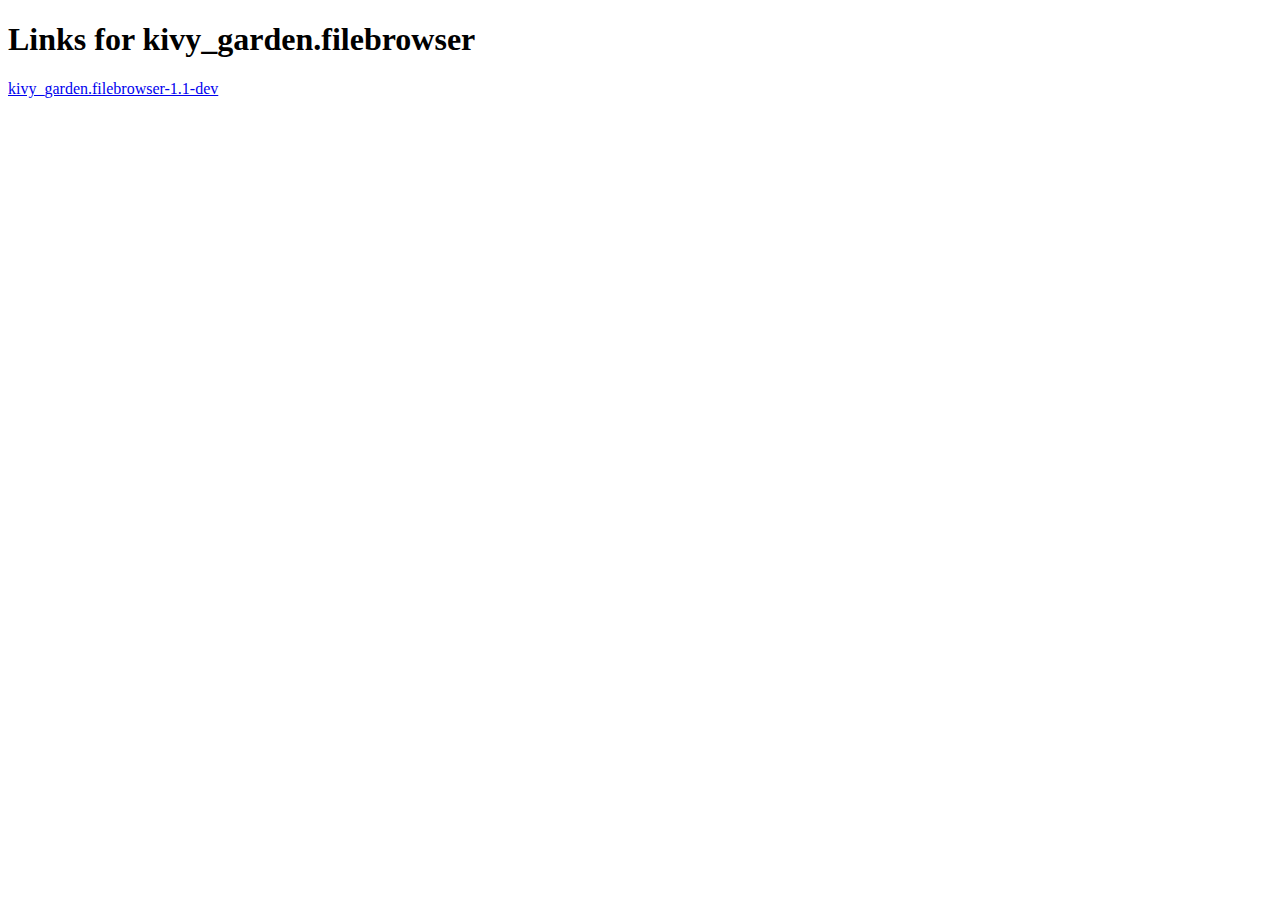
<file: simple/kivy-garden-filebrowser/index.html>
<!DOCTYPE html>
<html>
  <head>
    <title>Links for kivy_garden.filebrowser</title>
  </head>
  <body>
    <h1>Links for kivy_garden.filebrowser</h1>
    <a href="git+https://github.com/kivy-garden/filebrowser#egg=kivy_garden.filebrowser-1.1-dev" >kivy_garden.filebrowser-1.1-dev</a><br/>

  </body>
</html>
</file>
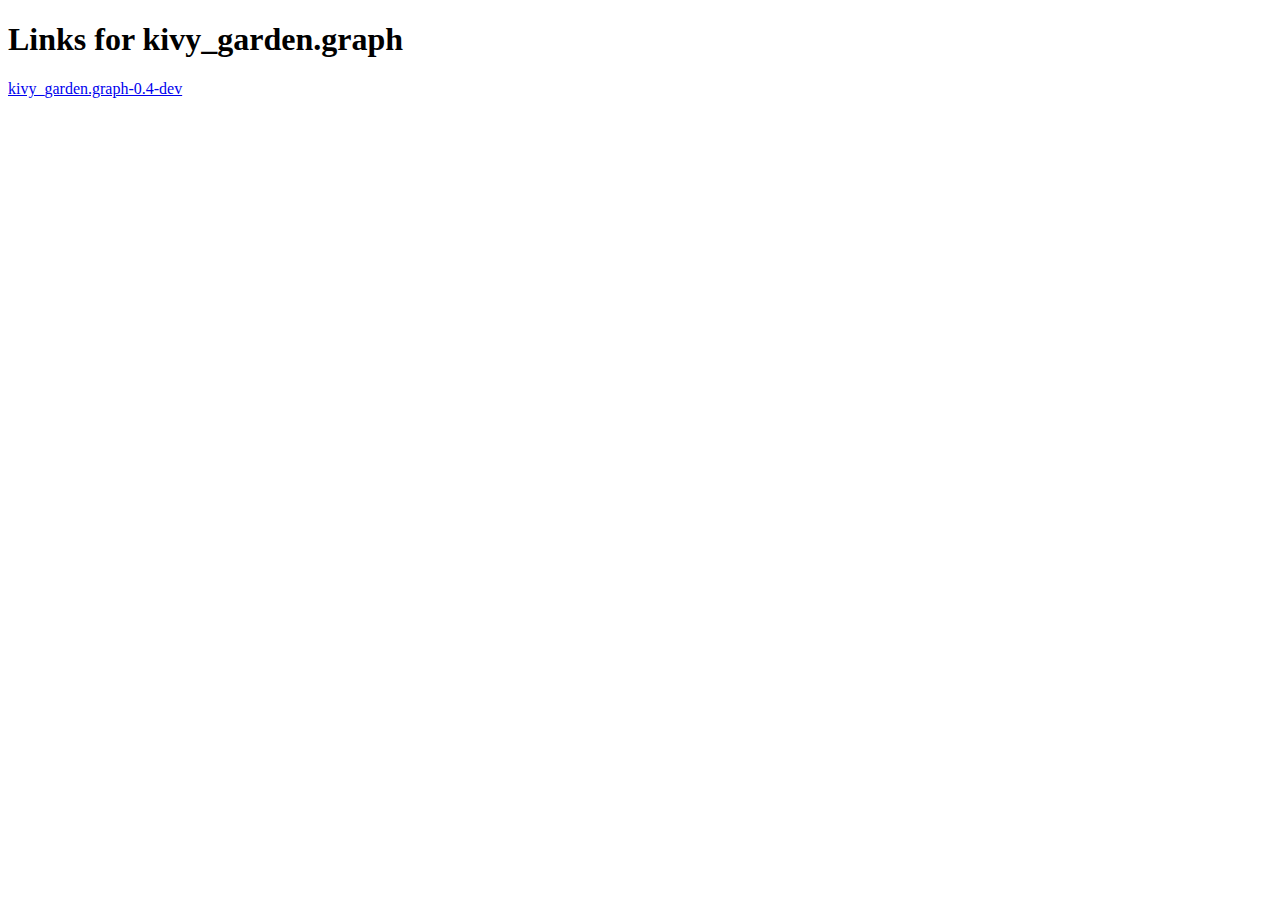
<file: simple/kivy-garden-graph/index.html>
<!DOCTYPE html>
<html>
  <head>
    <title>Links for kivy_garden.graph</title>
  </head>
  <body>
    <h1>Links for kivy_garden.graph</h1>
    <a href="git+https://github.com/kivy-garden/graph#egg=kivy_garden.graph-0.4-dev" >kivy_garden.graph-0.4-dev</a><br/>

  </body>
</html>
</file>
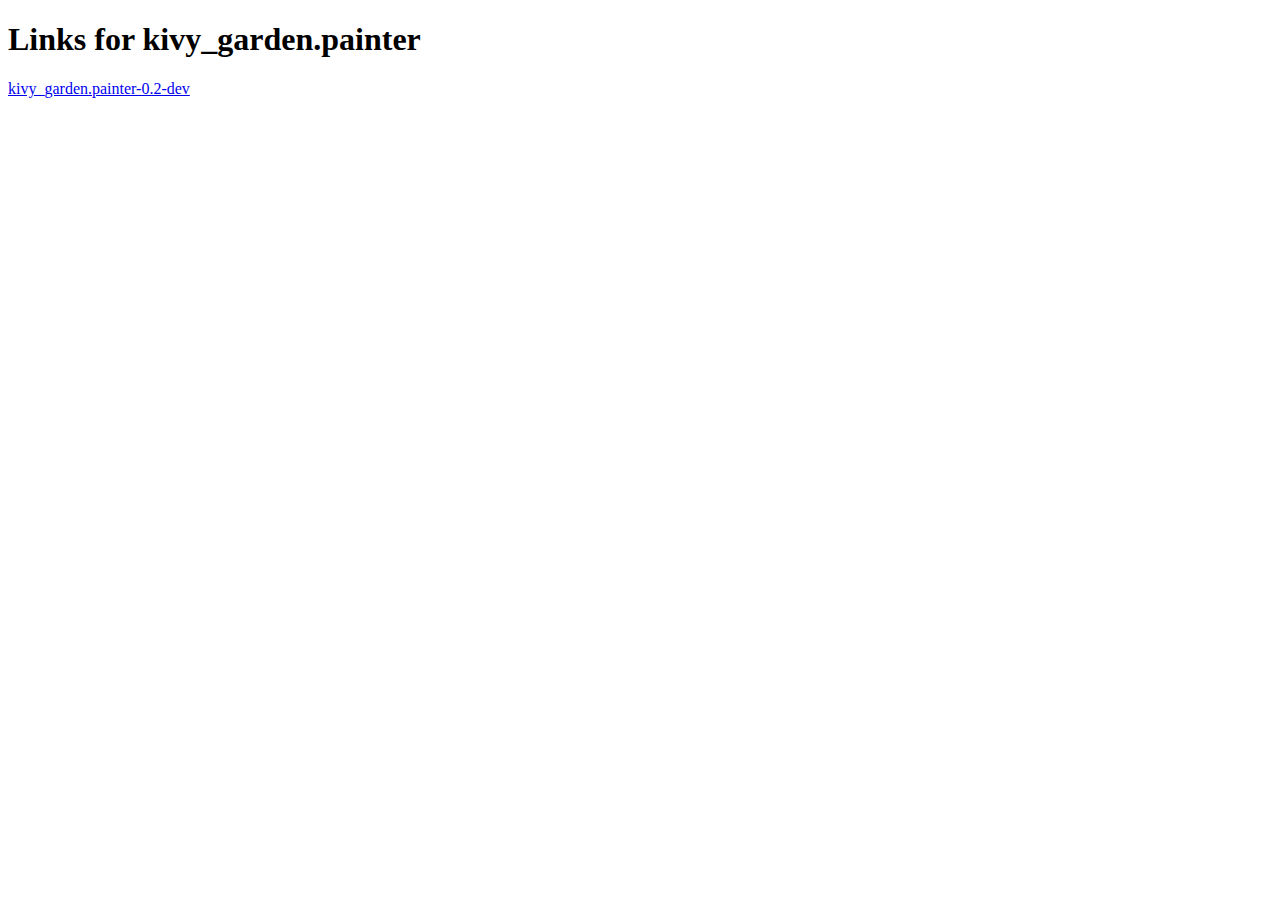
<file: simple/kivy-garden-painter/index.html>
<!DOCTYPE html>
<html>
  <head>
    <title>Links for kivy_garden.painter</title>
  </head>
  <body>
    <h1>Links for kivy_garden.painter</h1>
    <a href="git+https://github.com/kivy-garden/painter#egg=kivy_garden.painter-0.2-dev" >kivy_garden.painter-0.2-dev</a><br/>

  </body>
</html>
</file>
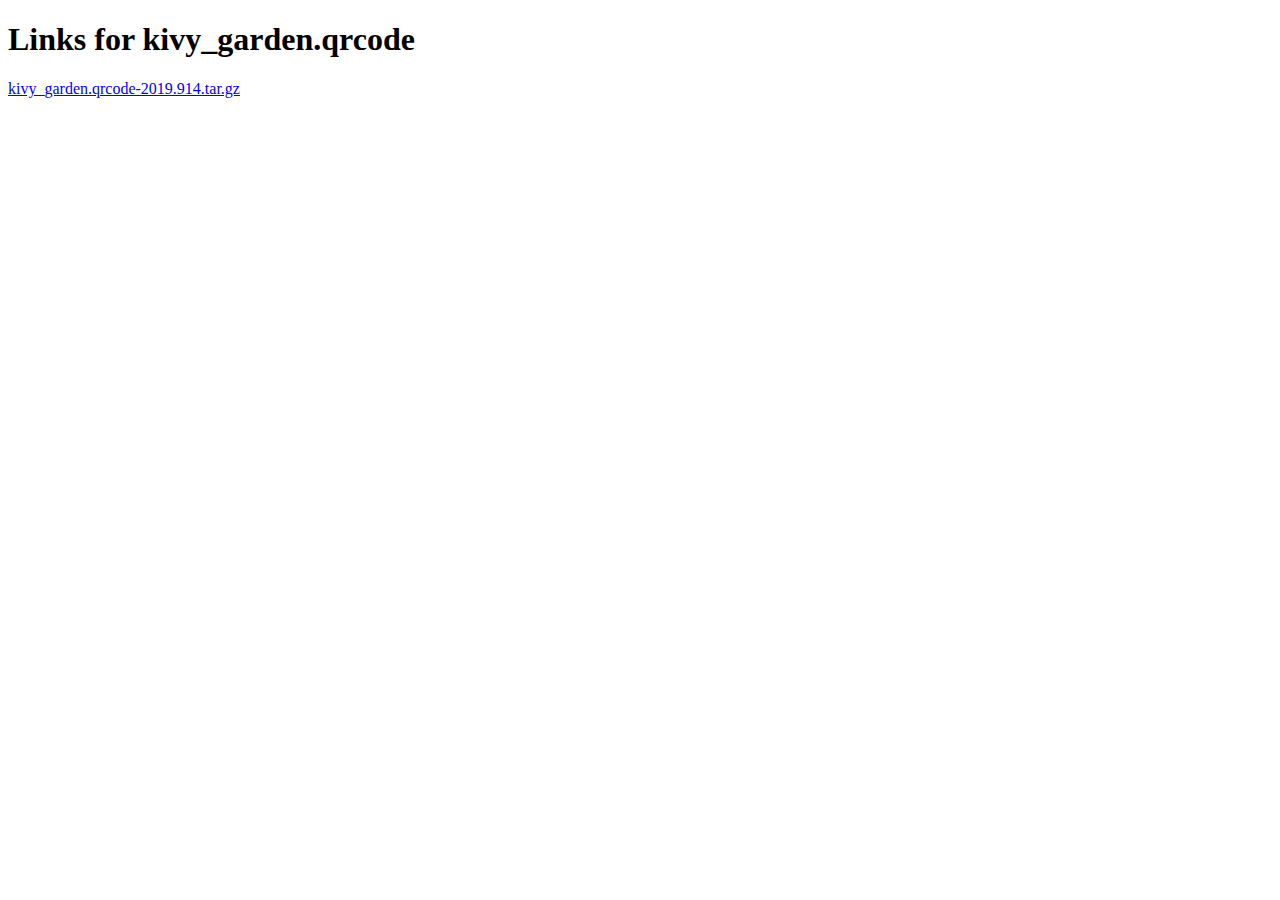
<file: simple/kivy-garden-qrcode/index.html>
<!DOCTYPE html>
<html>
  <head>
    <title>Links for kivy_garden.qrcode</title>
  </head>
  <body>
    <h1>Links for kivy_garden.qrcode</h1>
    <a href="https://github.com/kivy-garden/qrcode/archive/2019.0914.tar.gz##egg=kivy_garden.qrcode-2019.914">kivy_garden.qrcode-2019.914.tar.gz</a><br/>
  </body>
</html>
</file>
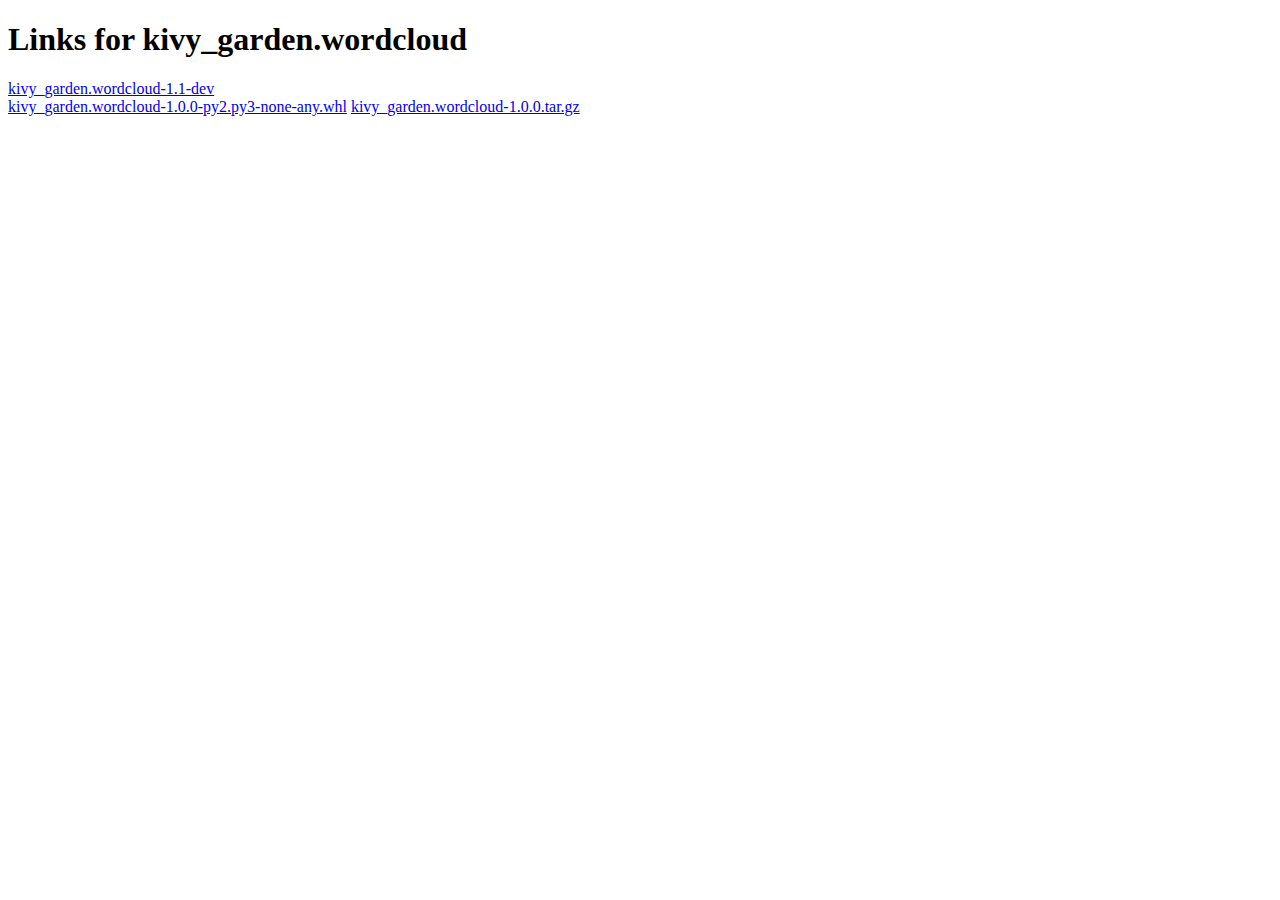
<file: simple/kivy-garden-wordcloud/index.html>
<!DOCTYPE html>
<html>
  <head>
    <title>Links for kivy_garden.wordcloud</title>
  </head>
  <body>
    <h1>Links for kivy_garden.wordcloud</h1>
    <a href="git+https://github.com/kivy-garden/wordcloud#egg=kivy_garden.wordcloud-1.1.0-dev" >kivy_garden.wordcloud-1.1-dev</a><br/>
    <a href="https://github.com/kivy-garden/wordcloud/releases/download/v1.0.0/kivy_garden.wordcloud-1.0.0-py2.py3-none-any.whl">kivy_garden.wordcloud-1.0.0-py2.py3-none-any.whl</a>
    <a href="https://github.com/kivy-garden/wordcloud/releases/download/v1.0.0/kivy_garden.wordcloud-1.0.0.tar.gz">kivy_garden.wordcloud-1.0.0.tar.gz</a>
  </body>
</html>
</file>
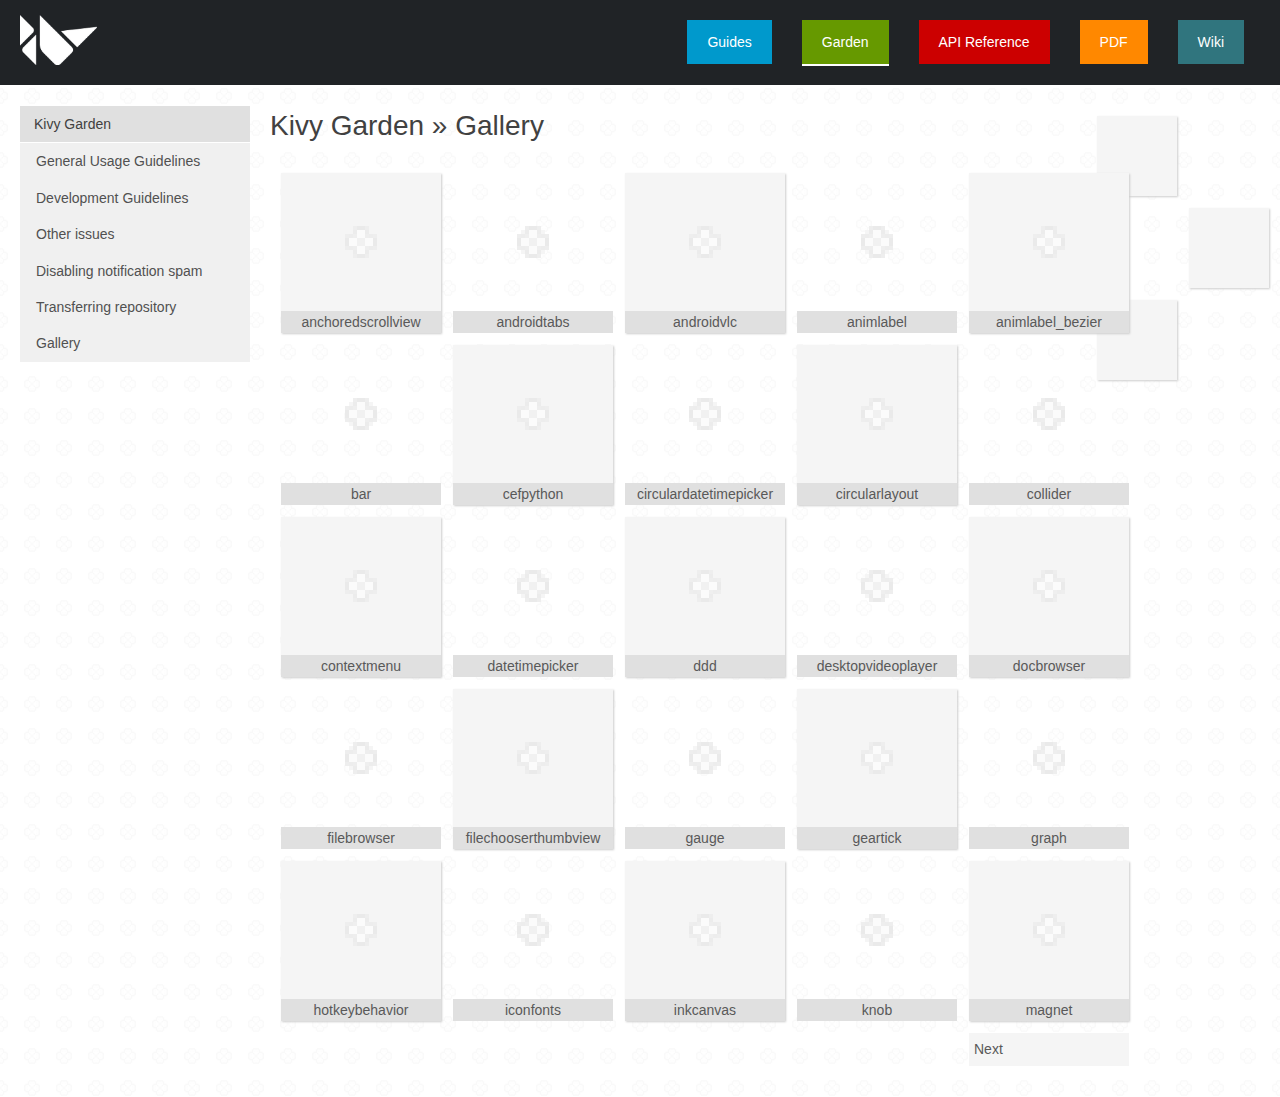
<file: gallery.html>
<!DOCTYPE html PUBLIC "-//W3C//DTD XHTML 1.0 Transitional//EN"
  "http://www.w3.org/TR/xhtml1/DTD/xhtml1-transitional.dtd">

<html xmlns="http://www.w3.org/1999/xhtml">

<head>
    <meta charset="utf-8">
    <meta http-equiv="X-UA-Compatible" content="chrome=1">
    <title>Kivy Garden by kivy-garden</title>

    <link rel="stylesheet" href="stylesheets/fresh.css">
    <link rel="stylesheet" href="stylesheets/garden.css">
    <meta name="viewport" content="width=device-width, initial-scale=1, user-scalable=no">
    <!--[if lt IE 9]>
    <script src="//html5shiv.googlecode.com/svn/trunk/html5.js"></script>
    <![endif]-->
</head>

<body>
    <div id="topbar">
        <div id="topwrapper">
            <div id="toplogo">
                <a href="http://kivy.org/">
                    <img src="stylesheets/logo-kivy.png" alt="Kivy" height="50" />
                </a>
            </div>
            <div id="topmenu">
                <ul class="navigation">
                    <li><a class="nav-guides" href="http://kivy.org/docs/gettingstarted/intro.html">Guides</a></li>
                    <li><a class="nav-garden current" href="http://kivy-garden.github.io">Garden</a></li>
                    <li><a class="nav-api" href="http://kivy.org/docs/api-kivy.html">API Reference</a></li>
                    <li><a class="nav-pdf" href="http://kivy.org/docs/pdf/Kivy-latest.pdf">PDF</a></li>
                    <li><a class="nav-wiki" href="http://wiki.kivy.org">Wiki</a></li>
                </ul>
            </div>
        </div>
    </div>
    <div class="contentall">
        <div class="sphinxsidebar" style="padding-left: 20px;">
            <h3 class="sphinxsidebar">Kivy Garden</h3>
            <ul class="sphinxsidebar">
                <li><a href="index.html#usageguidelines">General Usage Guidelines</a></li>
                <li><a href="index.html#devguidelines">Development Guidelines</a></li>
                <li><a href="index.html#issues">Other issues</a></li>
                <li><a href="index.html#spam">Disabling notification spam</a></li>
                <li><a href="index.html#transfer">Transferring repository</a></li>
                <li><a href="gallery.html">Gallery</a></li>
            </ul>
        </div>
        <div class="flower">
            <table cellspacing=10>
                <tr>
                    <td>
                        <div class="floweremptysquare"></div>
                    </td>
                    <td>
                        <div class="flowersquare"></div>
                    </td>
                    <td>
                        <div class="floweremptysquare"></div>
                    </td>
                </tr>
                <tr>
                    <td>
                        <div class="flowersquare"></div>
                    </td>
                    <td>
                        <div class="floweremptysquare"></div>
                    </td>
                    <td>
                        <div class="flowersquare"></div>
                    </td>
                </tr>
                <tr>
                    <td>
                        <div class="floweremptysquare"></div>
                    </td>
                    <td>
                        <div class="flowersquare"></div>
                    </td>
                    <td>
                        <div class="floweremptysquare"></div>
                    </td>
                </tr>
            </table>
        </div>
        <div id="content">
            <h1 style="padding-top: 10px">Kivy Garden &raquo; Gallery</h1>
            <table cellspacing=10>
                
                <tr>
                    <td><div class="square"><a href="https://github.com/kivy-garden/garden.anchoredscrollview"><img src="https://github.com/kivy-garden/garden.anchoredscrollview/raw/master/screenshot.png" onerror='this.src = "stylesheets/flowerscr.png"' /><span>anchoredscrollview</span></a></div></td>
                    <td><div class="emptysquare"><a href="https://github.com/kivy-garden/garden.androidtabs"><img src="https://github.com/kivy-garden/garden.androidtabs/raw/master/screenshot.png" onerror='this.src = "stylesheets/flowerscr.png"' /><span>androidtabs</span></a></div></td>
                    <td><div class="square"><a href="https://github.com/kivy-garden/garden.androidvlc"><img src="https://github.com/kivy-garden/garden.androidvlc/raw/master/screenshot.png" onerror='this.src = "stylesheets/flowerscr.png"' /><span>androidvlc</span></a></div></td>
                    <td><div class="emptysquare"><a href="https://github.com/kivy-garden/garden.animlabel"><img src="https://github.com/kivy-garden/garden.animlabel/raw/master/screenshot.png" onerror='this.src = "stylesheets/flowerscr.png"' /><span>animlabel</span></a></div></td>
                    <td><div class="square"><a href="https://github.com/kivy-garden/garden.animlabel_bezier"><img src="https://github.com/kivy-garden/garden.animlabel_bezier/raw/master/screenshot.png" onerror='this.src = "stylesheets/flowerscr.png"' /><span>animlabel_bezier</span></a></div></td>
                </tr>

                <tr>
                    <td><div class="emptysquare"><a href="https://github.com/kivy-garden/garden.bar"><img src="https://github.com/kivy-garden/garden.bar/raw/master/screenshot.png" onerror='this.src = "stylesheets/flowerscr.png"' /><span>bar</span></a></div></td>
                    <td><div class="square"><a href="https://github.com/kivy-garden/garden.cefpython"><img src="https://github.com/kivy-garden/garden.cefpython/raw/master/screenshot.png" onerror='this.src = "stylesheets/flowerscr.png"' /><span>cefpython</span></a></div></td>
                    <td><div class="emptysquare"><a href="https://github.com/kivy-garden/garden.circulardatetimepicker"><img src="https://github.com/kivy-garden/garden.circulardatetimepicker/raw/master/screenshot.png" onerror='this.src = "stylesheets/flowerscr.png"' /><span>circulardatetimepicker</span></a></div></td>
                    <td><div class="square"><a href="https://github.com/kivy-garden/garden.circularlayout"><img src="https://github.com/kivy-garden/garden.circularlayout/raw/master/screenshot.png" onerror='this.src = "stylesheets/flowerscr.png"' /><span>circularlayout</span></a></div></td>
                    <td><div class="emptysquare"><a href="https://github.com/kivy-garden/garden.collider"><img src="https://github.com/kivy-garden/garden.collider/raw/master/screenshot.png" onerror='this.src = "stylesheets/flowerscr.png"' /><span>collider</span></a></div></td>
                </tr>

                <tr>
                    <td><div class="square"><a href="https://github.com/kivy-garden/garden.contextmenu"><img src="https://github.com/kivy-garden/garden.contextmenu/raw/master/screenshot.png" onerror='this.src = "stylesheets/flowerscr.png"' /><span>contextmenu</span></a></div></td>
                    <td><div class="emptysquare"><a href="https://github.com/kivy-garden/garden.datetimepicker"><img src="https://github.com/kivy-garden/garden.datetimepicker/raw/master/screenshot.png" onerror='this.src = "stylesheets/flowerscr.png"' /><span>datetimepicker</span></a></div></td>
                    <td><div class="square"><a href="https://github.com/kivy-garden/garden.ddd"><img src="https://github.com/kivy-garden/garden.ddd/raw/master/screenshot.png" onerror='this.src = "stylesheets/flowerscr.png"' /><span>ddd</span></a></div></td>
                    <td><div class="emptysquare"><a href="https://github.com/kivy-garden/garden.desktopvideoplayer"><img src="https://github.com/kivy-garden/garden.desktopvideoplayer/raw/master/screenshot.png" onerror='this.src = "stylesheets/flowerscr.png"' /><span>desktopvideoplayer</span></a></div></td>
                    <td><div class="square"><a href="https://github.com/kivy-garden/garden.docbrowser"><img src="https://github.com/kivy-garden/garden.docbrowser/raw/master/screenshot.png" onerror='this.src = "stylesheets/flowerscr.png"' /><span>docbrowser</span></a></div></td>
                </tr>

                <tr>
                    <td><div class="emptysquare"><a href="https://github.com/kivy-garden/garden.filebrowser"><img src="https://github.com/kivy-garden/garden.filebrowser/raw/master/screenshot.png" onerror='this.src = "stylesheets/flowerscr.png"' /><span>filebrowser</span></a></div></td>
                    <td><div class="square"><a href="https://github.com/kivy-garden/garden.filechooserthumbview"><img src="https://github.com/kivy-garden/garden.filechooserthumbview/raw/master/screenshot.png" onerror='this.src = "stylesheets/flowerscr.png"' /><span>filechooserthumbview</span></a></div></td>
                    <td><div class="emptysquare"><a href="https://github.com/kivy-garden/garden.gauge"><img src="https://github.com/kivy-garden/garden.gauge/raw/master/screenshot.png" onerror='this.src = "stylesheets/flowerscr.png"' /><span>gauge</span></a></div></td>
                    <td><div class="square"><a href="https://github.com/kivy-garden/garden.geartick"><img src="https://github.com/kivy-garden/garden.geartick/raw/master/screenshot.png" onerror='this.src = "stylesheets/flowerscr.png"' /><span>geartick</span></a></div></td>
                    <td><div class="emptysquare"><a href="https://github.com/kivy-garden/garden.graph"><img src="https://github.com/kivy-garden/garden.graph/raw/master/screenshot.png" onerror='this.src = "stylesheets/flowerscr.png"' /><span>graph</span></a></div></td>
                </tr>

                <tr>
                    <td><div class="square"><a href="https://github.com/kivy-garden/garden.hotkeybehavior"><img src="https://github.com/kivy-garden/garden.hotkeybehavior/raw/master/screenshot.png" onerror='this.src = "stylesheets/flowerscr.png"' /><span>hotkeybehavior</span></a></div></td>
                    <td><div class="emptysquare"><a href="https://github.com/kivy-garden/garden.iconfonts"><img src="https://github.com/kivy-garden/garden.iconfonts/raw/master/screenshot.png" onerror='this.src = "stylesheets/flowerscr.png"' /><span>iconfonts</span></a></div></td>
                    <td><div class="square"><a href="https://github.com/kivy-garden/garden.inkcanvas"><img src="https://github.com/kivy-garden/garden.inkcanvas/raw/master/screenshot.png" onerror='this.src = "stylesheets/flowerscr.png"' /><span>inkcanvas</span></a></div></td>
                    <td><div class="emptysquare"><a href="https://github.com/kivy-garden/garden.knob"><img src="https://github.com/kivy-garden/garden.knob/raw/master/screenshot.png" onerror='this.src = "stylesheets/flowerscr.png"' /><span>knob</span></a></div></td>
                    <td><div class="square"><a href="https://github.com/kivy-garden/garden.magnet"><img src="https://github.com/kivy-garden/garden.magnet/raw/master/screenshot.png" onerror='this.src = "stylesheets/flowerscr.png"' /><span>magnet</span></a></div></td>
                </tr>

                <tr>
                    <td><!--$P$<a href="$PREV$"><div class="button">
                        Previous
                    </div></a>$P$--></td>
                    <td></td><td></td><td></td>
                    <td><a href="gallery2.html"><div class="button">
                        Next
                    </div></a></td>
                </tr>
            </table>
        </div>
    </div>
    <script src="javascripts/scale.fix.js"></script>
</body>

</html>
</file>
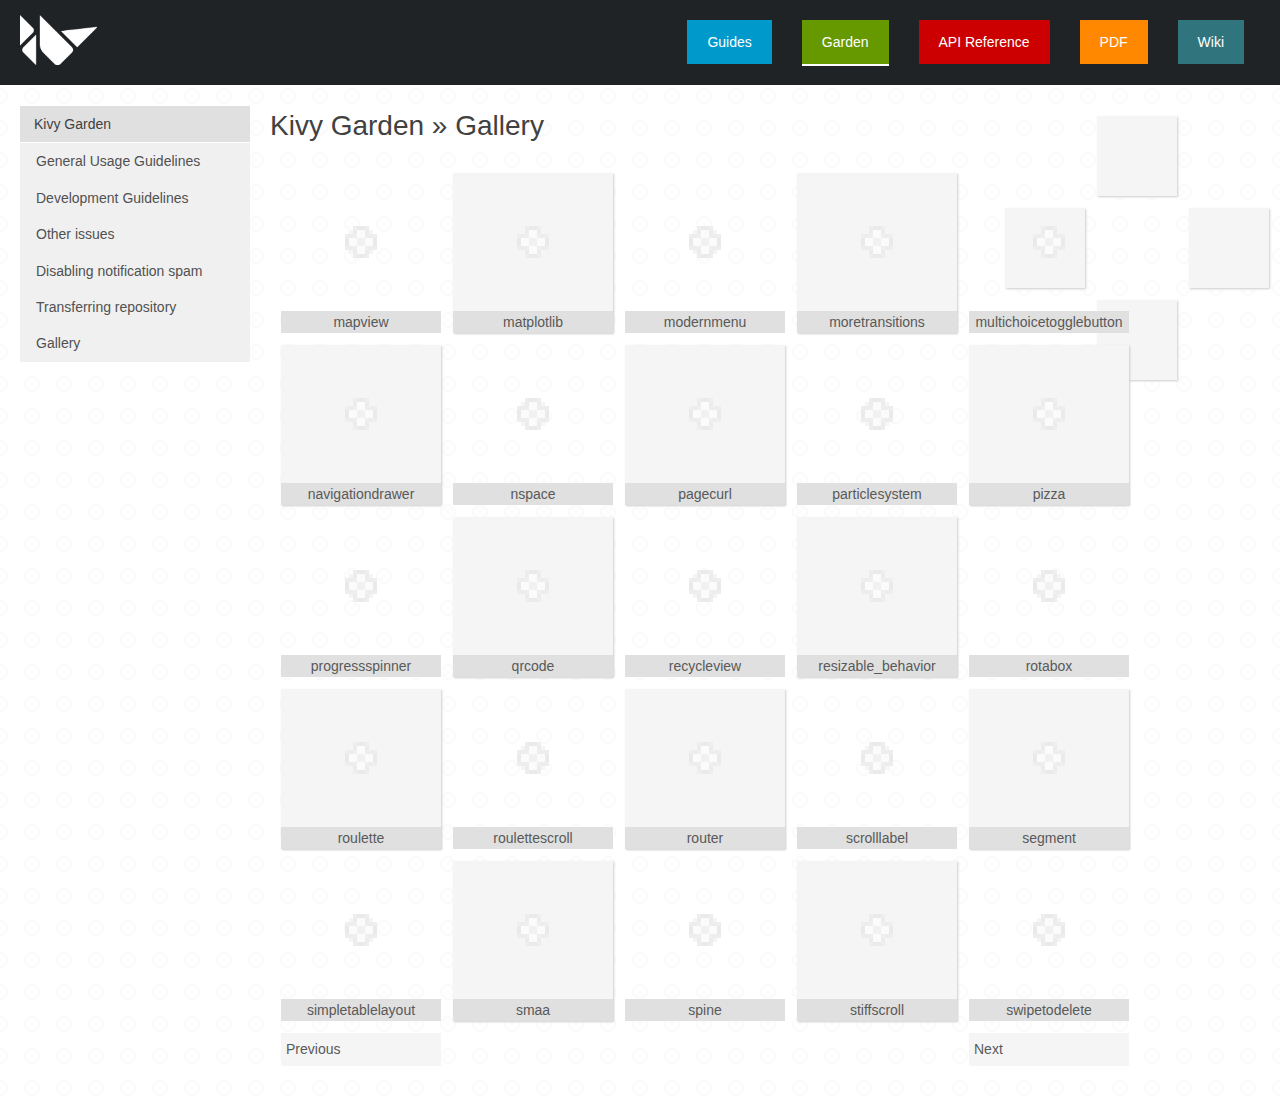
<file: gallery2.html>
<!DOCTYPE html PUBLIC "-//W3C//DTD XHTML 1.0 Transitional//EN"
  "http://www.w3.org/TR/xhtml1/DTD/xhtml1-transitional.dtd">

<html xmlns="http://www.w3.org/1999/xhtml">

<head>
    <meta charset="utf-8">
    <meta http-equiv="X-UA-Compatible" content="chrome=1">
    <title>Kivy Garden by kivy-garden</title>

    <link rel="stylesheet" href="stylesheets/fresh.css">
    <link rel="stylesheet" href="stylesheets/garden.css">
    <meta name="viewport" content="width=device-width, initial-scale=1, user-scalable=no">
    <!--[if lt IE 9]>
    <script src="//html5shiv.googlecode.com/svn/trunk/html5.js"></script>
    <![endif]-->
</head>

<body>
    <div id="topbar">
        <div id="topwrapper">
            <div id="toplogo">
                <a href="http://kivy.org/">
                    <img src="stylesheets/logo-kivy.png" alt="Kivy" height="50" />
                </a>
            </div>
            <div id="topmenu">
                <ul class="navigation">
                    <li><a class="nav-guides" href="http://kivy.org/docs/gettingstarted/intro.html">Guides</a></li>
                    <li><a class="nav-garden current" href="http://kivy-garden.github.io">Garden</a></li>
                    <li><a class="nav-api" href="http://kivy.org/docs/api-kivy.html">API Reference</a></li>
                    <li><a class="nav-pdf" href="http://kivy.org/docs/pdf/Kivy-latest.pdf">PDF</a></li>
                    <li><a class="nav-wiki" href="http://wiki.kivy.org">Wiki</a></li>
                </ul>
            </div>
        </div>
    </div>
    <div class="contentall">
        <div class="sphinxsidebar" style="padding-left: 20px;">
            <h3 class="sphinxsidebar">Kivy Garden</h3>
            <ul class="sphinxsidebar">
                <li><a href="index.html#usageguidelines">General Usage Guidelines</a></li>
                <li><a href="index.html#devguidelines">Development Guidelines</a></li>
                <li><a href="index.html#issues">Other issues</a></li>
                <li><a href="index.html#spam">Disabling notification spam</a></li>
                <li><a href="index.html#transfer">Transferring repository</a></li>
                <li><a href="gallery.html">Gallery</a></li>
            </ul>
        </div>
        <div class="flower">
            <table cellspacing=10>
                <tr>
                    <td>
                        <div class="floweremptysquare"></div>
                    </td>
                    <td>
                        <div class="flowersquare"></div>
                    </td>
                    <td>
                        <div class="floweremptysquare"></div>
                    </td>
                </tr>
                <tr>
                    <td>
                        <div class="flowersquare"></div>
                    </td>
                    <td>
                        <div class="floweremptysquare"></div>
                    </td>
                    <td>
                        <div class="flowersquare"></div>
                    </td>
                </tr>
                <tr>
                    <td>
                        <div class="floweremptysquare"></div>
                    </td>
                    <td>
                        <div class="flowersquare"></div>
                    </td>
                    <td>
                        <div class="floweremptysquare"></div>
                    </td>
                </tr>
            </table>
        </div>
        <div id="content">
            <h1 style="padding-top: 10px">Kivy Garden &raquo; Gallery</h1>
            <table cellspacing=10>
                
                <tr>
                    <td><div class="emptysquare"><a href="https://github.com/kivy-garden/garden.mapview"><img src="https://github.com/kivy-garden/garden.mapview/raw/master/screenshot.png" onerror='this.src = "stylesheets/flowerscr.png"' /><span>mapview</span></a></div></td>
                    <td><div class="square"><a href="https://github.com/kivy-garden/garden.matplotlib"><img src="https://github.com/kivy-garden/garden.matplotlib/raw/master/screenshot.png" onerror='this.src = "stylesheets/flowerscr.png"' /><span>matplotlib</span></a></div></td>
                    <td><div class="emptysquare"><a href="https://github.com/kivy-garden/garden.modernmenu"><img src="https://github.com/kivy-garden/garden.modernmenu/raw/master/screenshot.png" onerror='this.src = "stylesheets/flowerscr.png"' /><span>modernmenu</span></a></div></td>
                    <td><div class="square"><a href="https://github.com/kivy-garden/garden.moretransitions"><img src="https://github.com/kivy-garden/garden.moretransitions/raw/master/screenshot.png" onerror='this.src = "stylesheets/flowerscr.png"' /><span>moretransitions</span></a></div></td>
                    <td><div class="emptysquare"><a href="https://github.com/kivy-garden/garden.multichoicetogglebutton"><img src="https://github.com/kivy-garden/garden.multichoicetogglebutton/raw/master/screenshot.png" onerror='this.src = "stylesheets/flowerscr.png"' /><span>multichoicetogglebutton</span></a></div></td>
                </tr>

                <tr>
                    <td><div class="square"><a href="https://github.com/kivy-garden/garden.navigationdrawer"><img src="https://github.com/kivy-garden/garden.navigationdrawer/raw/master/screenshot.png" onerror='this.src = "stylesheets/flowerscr.png"' /><span>navigationdrawer</span></a></div></td>
                    <td><div class="emptysquare"><a href="https://github.com/kivy-garden/garden_nspace"><img src="https://github.com/kivy-garden/garden_nspace/raw/master/screenshot.png" onerror='this.src = "stylesheets/flowerscr.png"' /><span>nspace</span></a></div></td>
                    <td><div class="square"><a href="https://github.com/kivy-garden/garden.pagecurl"><img src="https://github.com/kivy-garden/garden.pagecurl/raw/master/screenshot.png" onerror='this.src = "stylesheets/flowerscr.png"' /><span>pagecurl</span></a></div></td>
                    <td><div class="emptysquare"><a href="https://github.com/kivy-garden/garden.particlesystem"><img src="https://github.com/kivy-garden/garden.particlesystem/raw/master/screenshot.png" onerror='this.src = "stylesheets/flowerscr.png"' /><span>particlesystem</span></a></div></td>
                    <td><div class="square"><a href="https://github.com/kivy-garden/garden.pizza"><img src="https://github.com/kivy-garden/garden.pizza/raw/master/screenshot.png" onerror='this.src = "stylesheets/flowerscr.png"' /><span>pizza</span></a></div></td>
                </tr>

                <tr>
                    <td><div class="emptysquare"><a href="https://github.com/kivy-garden/garden.progressspinner"><img src="https://github.com/kivy-garden/garden.progressspinner/raw/master/screenshot.png" onerror='this.src = "stylesheets/flowerscr.png"' /><span>progressspinner</span></a></div></td>
                    <td><div class="square"><a href="https://github.com/kivy-garden/garden.qrcode"><img src="https://github.com/kivy-garden/garden.qrcode/raw/master/screenshot.png" onerror='this.src = "stylesheets/flowerscr.png"' /><span>qrcode</span></a></div></td>
                    <td><div class="emptysquare"><a href="https://github.com/kivy-garden/garden.recycleview"><img src="https://github.com/kivy-garden/garden.recycleview/raw/master/screenshot.png" onerror='this.src = "stylesheets/flowerscr.png"' /><span>recycleview</span></a></div></td>
                    <td><div class="square"><a href="https://github.com/kivy-garden/garden.resizable_behavior"><img src="https://github.com/kivy-garden/garden.resizable_behavior/raw/master/screenshot.png" onerror='this.src = "stylesheets/flowerscr.png"' /><span>resizable_behavior</span></a></div></td>
                    <td><div class="emptysquare"><a href="https://github.com/kivy-garden/garden.rotabox"><img src="https://github.com/kivy-garden/garden.rotabox/raw/master/screenshot.png" onerror='this.src = "stylesheets/flowerscr.png"' /><span>rotabox</span></a></div></td>
                </tr>

                <tr>
                    <td><div class="square"><a href="https://github.com/kivy-garden/garden.roulette"><img src="https://github.com/kivy-garden/garden.roulette/raw/master/screenshot.png" onerror='this.src = "stylesheets/flowerscr.png"' /><span>roulette</span></a></div></td>
                    <td><div class="emptysquare"><a href="https://github.com/kivy-garden/garden.roulettescroll"><img src="https://github.com/kivy-garden/garden.roulettescroll/raw/master/screenshot.png" onerror='this.src = "stylesheets/flowerscr.png"' /><span>roulettescroll</span></a></div></td>
                    <td><div class="square"><a href="https://github.com/kivy-garden/garden.router"><img src="https://github.com/kivy-garden/garden.router/raw/master/screenshot.png" onerror='this.src = "stylesheets/flowerscr.png"' /><span>router</span></a></div></td>
                    <td><div class="emptysquare"><a href="https://github.com/kivy-garden/garden.scrolllabel"><img src="https://github.com/kivy-garden/garden.scrolllabel/raw/master/screenshot.png" onerror='this.src = "stylesheets/flowerscr.png"' /><span>scrolllabel</span></a></div></td>
                    <td><div class="square"><a href="https://github.com/kivy-garden/garden.segment"><img src="https://github.com/kivy-garden/garden.segment/raw/master/screenshot.png" onerror='this.src = "stylesheets/flowerscr.png"' /><span>segment</span></a></div></td>
                </tr>

                <tr>
                    <td><div class="emptysquare"><a href="https://github.com/kivy-garden/garden.simpletablelayout"><img src="https://github.com/kivy-garden/garden.simpletablelayout/raw/master/screenshot.png" onerror='this.src = "stylesheets/flowerscr.png"' /><span>simpletablelayout</span></a></div></td>
                    <td><div class="square"><a href="https://github.com/kivy-garden/garden.smaa"><img src="https://github.com/kivy-garden/garden.smaa/raw/master/screenshot.png" onerror='this.src = "stylesheets/flowerscr.png"' /><span>smaa</span></a></div></td>
                    <td><div class="emptysquare"><a href="https://github.com/kivy-garden/garden.spine"><img src="https://github.com/kivy-garden/garden.spine/raw/master/screenshot.png" onerror='this.src = "stylesheets/flowerscr.png"' /><span>spine</span></a></div></td>
                    <td><div class="square"><a href="https://github.com/kivy-garden/garden.stiffscroll"><img src="https://github.com/kivy-garden/garden.stiffscroll/raw/master/screenshot.png" onerror='this.src = "stylesheets/flowerscr.png"' /><span>stiffscroll</span></a></div></td>
                    <td><div class="emptysquare"><a href="https://github.com/kivy-garden/garden.swipetodelete"><img src="https://github.com/kivy-garden/garden.swipetodelete/raw/master/screenshot.png" onerror='this.src = "stylesheets/flowerscr.png"' /><span>swipetodelete</span></a></div></td>
                </tr>

                <tr>
                    <td><a href="gallery.html"><div class="button">
                        Previous
                    </div></a></td>
                    <td></td><td></td><td></td>
                    <td><a href="gallery3.html"><div class="button">
                        Next
                    </div></a></td>
                </tr>
            </table>
        </div>
    </div>
    <script src="javascripts/scale.fix.js"></script>
</body>

</html>
</file>
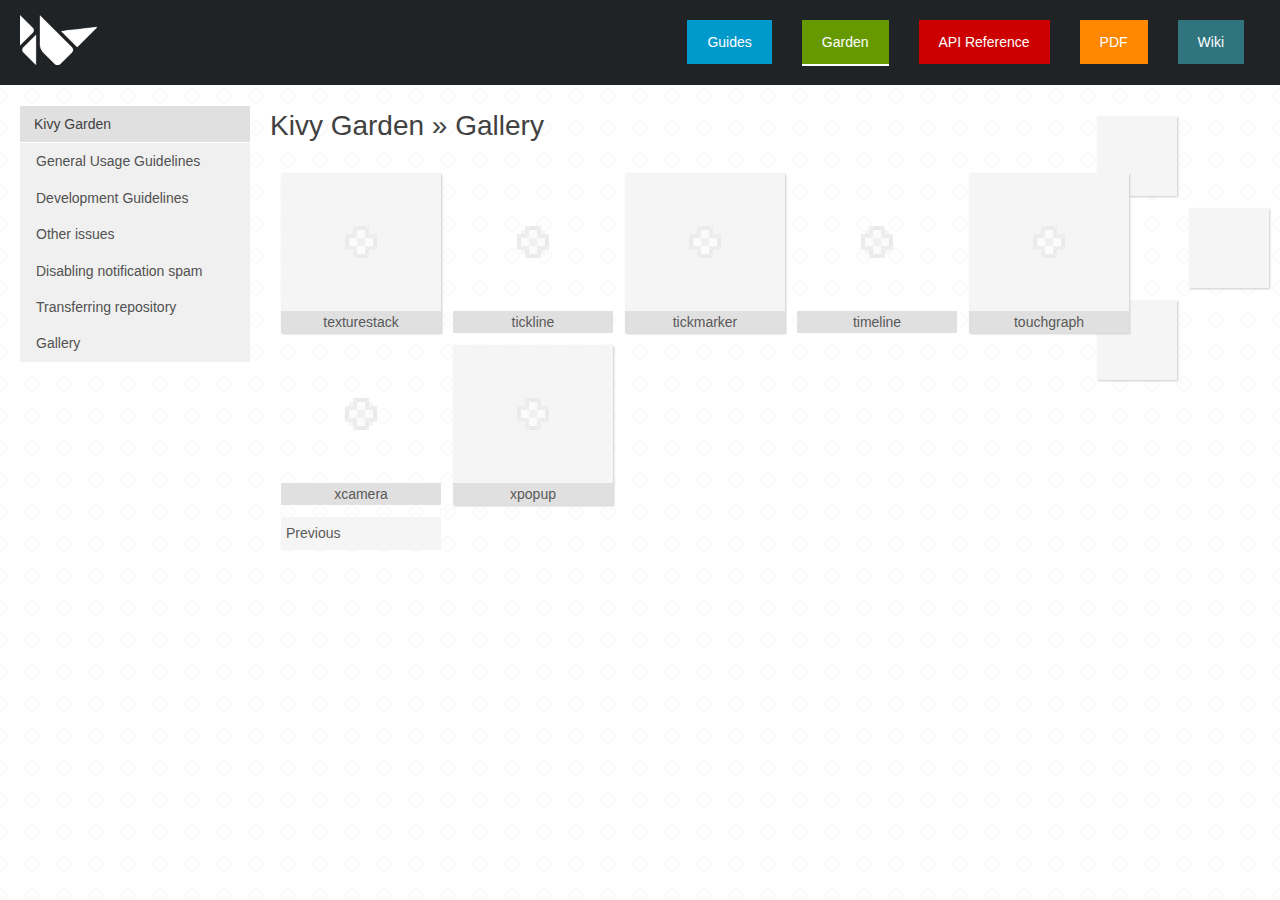
<file: gallery3.html>
<!DOCTYPE html PUBLIC "-//W3C//DTD XHTML 1.0 Transitional//EN"
  "http://www.w3.org/TR/xhtml1/DTD/xhtml1-transitional.dtd">

<html xmlns="http://www.w3.org/1999/xhtml">

<head>
    <meta charset="utf-8">
    <meta http-equiv="X-UA-Compatible" content="chrome=1">
    <title>Kivy Garden by kivy-garden</title>

    <link rel="stylesheet" href="stylesheets/fresh.css">
    <link rel="stylesheet" href="stylesheets/garden.css">
    <meta name="viewport" content="width=device-width, initial-scale=1, user-scalable=no">
    <!--[if lt IE 9]>
    <script src="//html5shiv.googlecode.com/svn/trunk/html5.js"></script>
    <![endif]-->
</head>

<body>
    <div id="topbar">
        <div id="topwrapper">
            <div id="toplogo">
                <a href="http://kivy.org/">
                    <img src="stylesheets/logo-kivy.png" alt="Kivy" height="50" />
                </a>
            </div>
            <div id="topmenu">
                <ul class="navigation">
                    <li><a class="nav-guides" href="http://kivy.org/docs/gettingstarted/intro.html">Guides</a></li>
                    <li><a class="nav-garden current" href="http://kivy-garden.github.io">Garden</a></li>
                    <li><a class="nav-api" href="http://kivy.org/docs/api-kivy.html">API Reference</a></li>
                    <li><a class="nav-pdf" href="http://kivy.org/docs/pdf/Kivy-latest.pdf">PDF</a></li>
                    <li><a class="nav-wiki" href="http://wiki.kivy.org">Wiki</a></li>
                </ul>
            </div>
        </div>
    </div>
    <div class="contentall">
        <div class="sphinxsidebar" style="padding-left: 20px;">
            <h3 class="sphinxsidebar">Kivy Garden</h3>
            <ul class="sphinxsidebar">
                <li><a href="index.html#usageguidelines">General Usage Guidelines</a></li>
                <li><a href="index.html#devguidelines">Development Guidelines</a></li>
                <li><a href="index.html#issues">Other issues</a></li>
                <li><a href="index.html#spam">Disabling notification spam</a></li>
                <li><a href="index.html#transfer">Transferring repository</a></li>
                <li><a href="gallery.html">Gallery</a></li>
            </ul>
        </div>
        <div class="flower">
            <table cellspacing=10>
                <tr>
                    <td>
                        <div class="floweremptysquare"></div>
                    </td>
                    <td>
                        <div class="flowersquare"></div>
                    </td>
                    <td>
                        <div class="floweremptysquare"></div>
                    </td>
                </tr>
                <tr>
                    <td>
                        <div class="flowersquare"></div>
                    </td>
                    <td>
                        <div class="floweremptysquare"></div>
                    </td>
                    <td>
                        <div class="flowersquare"></div>
                    </td>
                </tr>
                <tr>
                    <td>
                        <div class="floweremptysquare"></div>
                    </td>
                    <td>
                        <div class="flowersquare"></div>
                    </td>
                    <td>
                        <div class="floweremptysquare"></div>
                    </td>
                </tr>
            </table>
        </div>
        <div id="content">
            <h1 style="padding-top: 10px">Kivy Garden &raquo; Gallery</h1>
            <table cellspacing=10>
                
                <tr>
                    <td><div class="square"><a href="https://github.com/kivy-garden/garden.texturestack"><img src="https://github.com/kivy-garden/garden.texturestack/raw/master/screenshot.png" onerror='this.src = "stylesheets/flowerscr.png"' /><span>texturestack</span></a></div></td>
                    <td><div class="emptysquare"><a href="https://github.com/kivy-garden/garden.tickline"><img src="https://github.com/kivy-garden/garden.tickline/raw/master/screenshot.png" onerror='this.src = "stylesheets/flowerscr.png"' /><span>tickline</span></a></div></td>
                    <td><div class="square"><a href="https://github.com/kivy-garden/garden.tickmarker"><img src="https://github.com/kivy-garden/garden.tickmarker/raw/master/screenshot.png" onerror='this.src = "stylesheets/flowerscr.png"' /><span>tickmarker</span></a></div></td>
                    <td><div class="emptysquare"><a href="https://github.com/kivy-garden/garden.timeline"><img src="https://github.com/kivy-garden/garden.timeline/raw/master/screenshot.png" onerror='this.src = "stylesheets/flowerscr.png"' /><span>timeline</span></a></div></td>
                    <td><div class="square"><a href="https://github.com/kivy-garden/garden.touchgraph"><img src="https://github.com/kivy-garden/garden.touchgraph/raw/master/screenshot.png" onerror='this.src = "stylesheets/flowerscr.png"' /><span>touchgraph</span></a></div></td>
                </tr>

                <tr>
                    <td><div class="emptysquare"><a href="https://github.com/kivy-garden/garden.xcamera"><img src="https://github.com/kivy-garden/garden.xcamera/raw/master/screenshot.png" onerror='this.src = "stylesheets/flowerscr.png"' /><span>xcamera</span></a></div></td>
                    <td><div class="square"><a href="https://github.com/kivy-garden/garden.xpopup"><img src="https://github.com/kivy-garden/garden.xpopup/raw/master/screenshot.png" onerror='this.src = "stylesheets/flowerscr.png"' /><span>xpopup</span></a></div></td>
                    
                    
                    
                </tr>

                <tr>
                    <td><a href="gallery2.html"><div class="button">
                        Previous
                    </div></a></td>
                    <td></td><td></td><td></td>
                    <td><!--$N$<a href="$NEXT$"><div class="button">
                        Next
                    </div></a>$N$--></td>
                </tr>
            </table>
        </div>
    </div>
    <script src="javascripts/scale.fix.js"></script>
</body>

</html>
</file>
<file: stylesheets/fresh.css>
body {
	color: #595959;
	font-family: Verdana, sans-serif;
	font-size: 14px;
	line-height: 1.6em;
	padding: 0px;
	margin: 0px;
    background-image: url("flower.png");
    background-repeat: repeat;
}

h1, h2, h3, h4, h5 {
	color: #414141;
	font-weight: normal;
}

a, a:link, a:visited {
	color: #595959;
	text-decoration: none;
}

a.headerlink {
	display: none;
}

h1:hover a.headerlink,
h2:hover a.headerlink,
h3:hover a.headerlink,
h4:hover a.headerlink,
h5:hover a.headerlink {
	display: inline;
	color: #d0d0d0;
	margin-left: 10px;
}

a:hover {
	border-bottom: 1px solid rgba(42, 124, 223, 0.5);
}

#topbar {
	background-color: #202326;
	margin: 0px;
	padding: 15px 16px 10px 15px;
	height: 60px;
}

#topbar img {
	padding-left: 5px;
}

#topbar #toplogo a:hover {
	border: none;
}

#topbar ul,
#topbar li {
	margin: 0px;
	padding: 0px;
	list-style-type: none;
}

#topbar ul {
	float: right;
	margin-right: 20px;
	margin-top: -80px;
}

#topmenu ul.navigation li {
	float: left;
	list-style-type: none;
}

#topmenu ul.navigation li a {
	float: left;
	margin-left: 30px;
	line-height: 44px;
	list-style-type: none;
	color: #bbb;
	margin-top: 35px;
	text-decoration: none;
	background-color: #303030;
	padding: 0 20px;
}

#topmenu ul.navigation li a.current {
	border-bottom: 2px solid #ffffff;
}

#topmenu ul.navigation li a:hover {
	background-color: #383a3d;
	border-bottom: 2px solid #202326;
}


#topmenu ul.navigation .nav-garden {
	background-color: #669900;
	color: #ffffff;
}

#topmenu ul.navigation .nav-guides {
	background-color: #0099cc;
	color: #ffffff;
}

#topmenu ul.navigation .nav-api {
	background-color: #cc0000;
	color: #ffffff;
}

#topmenu ul.navigation .nav-pdf {
	background-color: #ff8800;
	color: #ffffff;
}

#topmenu ul.navigation .nav-wiki {
    background-color: #30757E;
    color: #ffffff;
}

#topmenu ul.navigation a.nav-garden:hover {
	background-color: #99cc00;
}

#topmenu ul.navigation a.nav-guides:hover {
	background-color: #33b5e5;
}

#topmenu ul.navigation a.nav-api:hover {
	background-color: #ff4444;
}

#topmenu ul.navigation a.nav-pdf:hover {
	background-color: #ffbb33;
}

#topmenu ul.navigation .nav-wiki:hover {
    background-color: #50C8D7;
}



div.sphinxsidebar {
	width: 230px;
	float: left;
}

div.sphinxsidebar a.mainlevel,
div.sphinxsidebar h3 {
	background-color: #e0e0e0;
	font-weight: normal;
	font-size: 1em;
	padding: 0.5em 1em;
	margin: 1px 0px;
}

div.sphinxsidebar a.togglable {
	padding-right: 34px;
	background: #e0e0e0 url('disclosure_up.png') top right no-repeat;
}
div.sphinxsidebar ul.toggleopen a.togglable {
	background-image: url('disclosure_down.png')
}

div.sphinxsidebar ul,
div.sphinxsidebar li {
	margin: 0px;
	padding: 0px;
	list-style-type: none;
}

div.sphinxsidebar ul li ul {
	display: none;
}

div.sphinxsidebar li a {
	background-color: #f0f0f0;
	display: block;
	font-weight: normal;
	font-size: 1em;
	padding: 0.5em 1em;
	color: #515151;
	border-left: 2px solid transparent;
}

div.sphinxsidebar ul ul li.current > a,
div.sphinxsidebar li a:hover {
	background-color: #e0f0f0;
	border: none;
	color: #202530;
	border-left: 2px solid #2a7cdf;
}

/* Footer */

.footerlinks table {
	background-color: #f0f0f0;
	width: 100%;
}

.footerlinks td {
	padding: 10px 15px;
	width: 50%;
}

.footerlinks td.rightlink {
	text-align: right;
}

#contentall {
	padding: 20px;
}

#content {
	margin-left: 250px;
	margin-top: -8px;
}

#content pre {
	background-color: #f0f0f0;
	padding: 10px 15px;
	font-family: 'Source Code Pro', monospace;
}

#content h1 {
	margin-bottom: 25px;
}

#content h2 {
	border-bottom: 1px solid #e0e0e0;
	padding: 15px 0px 8px 0px;
}

/* Content: Admonition (warning, important, notice) */
#content div.admonition {
	padding-left: 10px;
	margin: 8px 0px;
}

#content div.admonition p {
	margin: 0px;
}

#content div.warning {
	border-left: 3px solid #E88080;
}

#content div.warning p.first {
	color: #E88080;
}

#content div.note {
	border-left: 3px solid #80C880;
}

#content div.note p.first {
	color: #80C880;
}


/* API only: versionadded */
.versionchanged,
.versionadded {
	font-style: italic;
	color: #a0a0a0;
}

/* API only: Module: kivy -- Jump to API */
.bodyshortcut {
	background-color: #f0f0f0;
	padding: 10px 15px;
}

.bodyshortcut .left {
	float: left;
}

.bodyshortcut .right {
	float: right;
}

/* API only: Link collapse-all / hide description */
#api-toggle-desc,
#api-toggle-all {
	float: right;
	font-size: 14px;
	margin-left: 10px;
	cursor: pointer;
}

/* API only: classes / methods / ... */

dl.api-level dt {
	cursor: pointer;
	background-color: #e0e0e0;
	font-weight: normal;
	font-size: 1em;
	padding: 10px 15px;
	margin: 1px 0px;
}

dl.api-level dl.attribute dt {
	background-color: #f0f0f0;
}

dl.api-level dd {
	margin-left: 20px;
}

dl.api-level {
	margin-top: 20px;
}

tt.descclassname {
	display: none;
}

tt.descname {
	color: #515151;
	font-size: 1.2em;
}

em {
	font-style: normal;
}

em.property {
	color: #df712d;
}

big {
	font-size: 14px;
	font-weight: normal;
}

table.field-list {
	display: none;
}

/* Form search */
form.search input {
	line-height: 2em;
	border: 1px solid #d0d0d0;
	width: 211px;
	display: block;
	font-size: 1.1em;
	padding: 5px 8px;
}

form.search {
	position: relative;
	top: -0.8em;
}

/* Getting started */
.gs-eleft {
	float: left;
	margin-right: 10px;
}

/* From HTML */
table.docutils {
	border-collapse: collapse;
	border: 1px solid #d0d0d0;
}

table.docutils th,
table.docutils td {
	padding: 5px 8px;
}

.align-right {
	float: right;
	margin: 5px 0 5px 5px;
}

.align-center {
	margin: 5px auto;
	display: block;
}

/** API **/
.api-index {
	height: 200px;
	overflow: auto;
}

div.sphinxsidebar .api-index li a {
	font-size: 12px;
	padding: 1px 5px;
}

/** TOC **/
.toc {
	width: auto;
	background-color: #f5f5f5;
	border: 1px solid #e0e0e0;
	padding: 10px;
	float: right;
	margin: 0 0 10px 10px;
	font-size: 0.9em;
}

#content .toc h2 {
	font-size: 1.2em;
	margin: 0 0 5px 0;
	padding: 0 0 2px 0;
}

.toc ul li,
.toc ul {
	list-style-type: none;
	padding: 0px;
	margin: 0px;
}
.toc ul li li li {
	padding-left: 10px;
	border-left: 1px solid #e0e0e0;
}


/** Highlighted tables (source code with line number) **/
table.highlighttable {
	width: 100%;
}

table.highlighttable td.linenos {
	width: 40px;
}
</file>
<file: stylesheets/garden.css>
#content {
    margin: 20px 240px;
	max-width: 800px;
	padding: 0px 30px;
}

.flower {
    float: right;
    position: absolute;
    top: 105px;
    right: 0;
}

.flowersquare {
    width: 80px;
    height: 80px;
    background-color: #f5f5f5;
    box-shadow: 1px 1px 2px #ccc;
}

.floweremptysquare {
    width: 80px;
    height: 80px;
}

.square {
    width: 160px;
    height: 160px;
    background-color: #f5f5f5;
    box-shadow: 1px 1px 2px #ccc;
    position: relative;
}

.square:hover {
    background-color: #e0f0f0;
}

.square span {
    position: absolute;
    bottom: 0;
    width: 100%;
    text-align: center;
    background-color: #e0e0e0;
}

.square img {
    padding: 5px 0px;
    width: 128px;
    height: 128px;
    display: block;
    margin-left: auto;
    margin-right: auto;
}

.emptysquare {
    width: 160px;
    height: 160px;
    position: relative;
}

.emptysquare:hover {
    background-color: #e0f0f0;
}

.emptysquare span {
    position: absolute;
    bottom: 0;
    width: 100%;
    text-align: center;
    background-color: #e0e0e0;
}

.emptysquare img {
    padding: 5px 0px;
    width: 128px;
    height: 128px;
    display: block;
    margin-left: auto;
    margin-right: auto;
}

.button {
    background-color: #f5f5f5;
    padding: 5px;
}

.button:hover {
    padding: 5px;
	background-color: #e0f0f0;
	border: none;
	color: #202530;
	border-left: 2px solid #2a7cdf;
}
</file>
